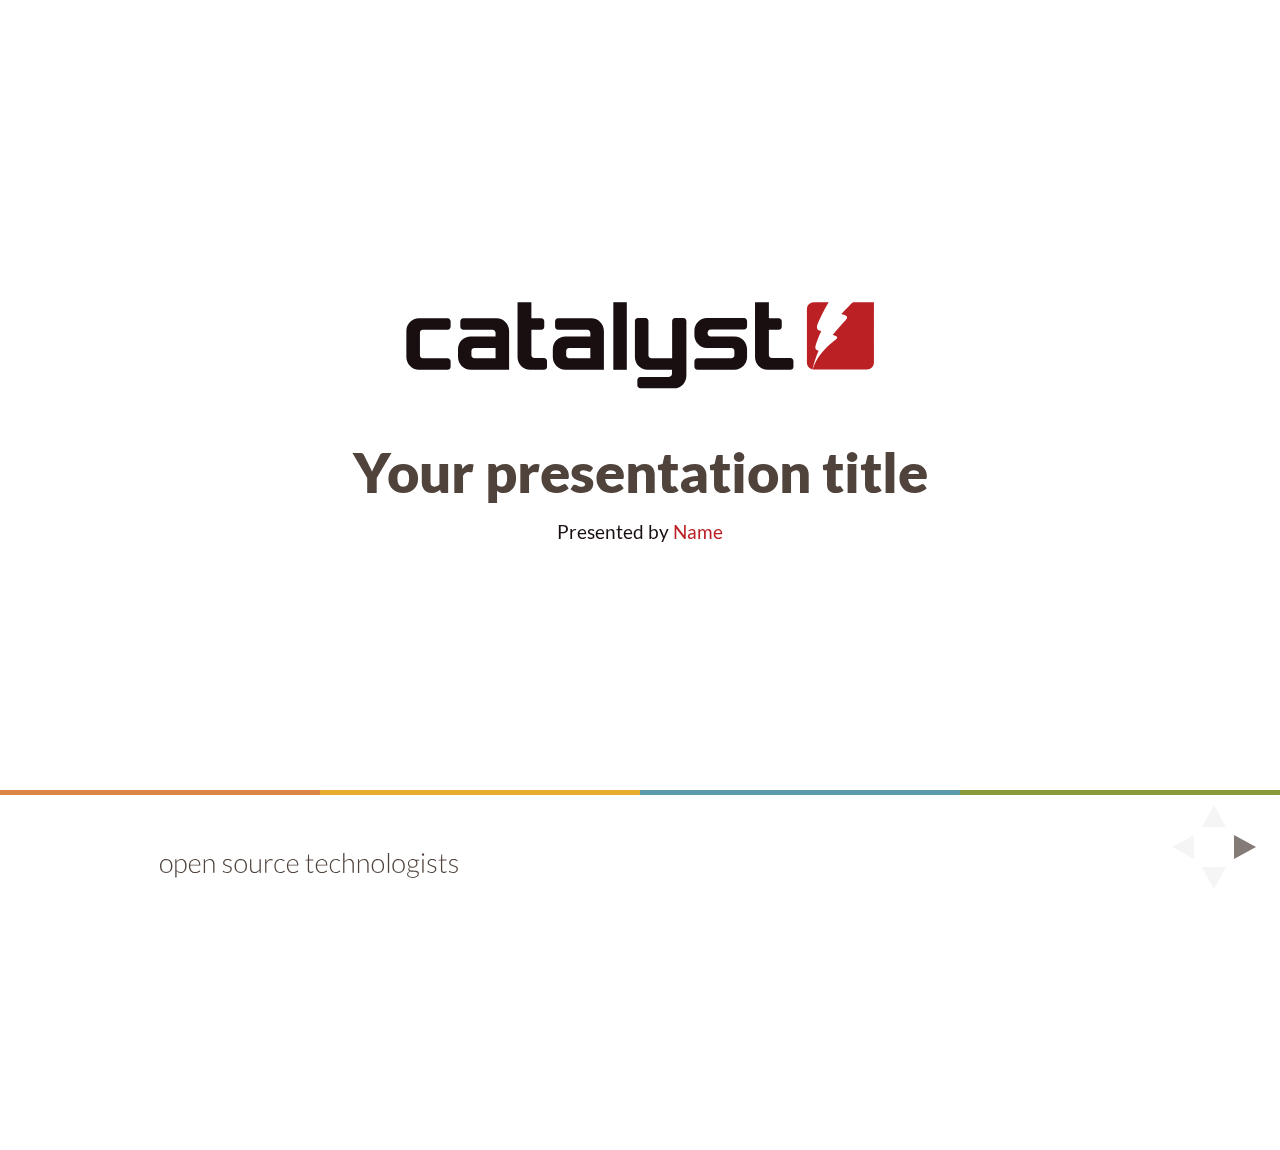
<file: example-external-markdown-index.html>
<!doctype html>
<html lang="en">

	<head>
		<meta charset="utf-8">

		<title>Reveal Presentation Template - Catalyst</title>

		<meta name="author" content="Catalyst">

		<meta name="apple-mobile-web-app-capable" content="yes" />
		<meta name="apple-mobile-web-app-status-bar-style" content="black-translucent" />

		<meta name="viewport" content="width=device-width, initial-scale=1.0, maximum-scale=1.0, user-scalable=no">

		<link rel="stylesheet" href="css/reveal.css">
		<link rel="stylesheet" href="css/theme/catalyst.css" id="theme">

		<!-- For syntax highlighting -->
		<!-- <link rel="stylesheet" href="lib/css/zenburn.css"> -->
		<link rel="stylesheet" href="lib/css/catalyst-syntax.css">

		<!-- If the query includes 'print-pdf', include the PDF print sheet -->
		<script>
			if( window.location.search.match( /print-pdf/gi ) ) {
				var link = document.createElement( 'link' );
				link.rel = 'stylesheet';
				link.type = 'text/css';
				link.href = 'css/print/pdf.css';
				document.getElementsByTagName( 'head' )[0].appendChild( link );
			}
		</script>

		<style>
			/* Add the ability to omit slides from the printed version (has to be after the print include)*/
			@media print {
				.reveal .slides section.no-print {
					display: none !important;
					visibility: hidden !important;
				}
			}
		</style>

		<!--[if lt IE 9]>
		<script src="lib/js/html5shiv.js"></script>
		<![endif]-->

		<!-- Please put any custom styles here -->
		<style>

		</style>
	</head>

	<body>

		<div class="reveal">

			<!-- Any section element inside of this container is displayed as a slide -->
			<div class="slides">
				<!-- All of the content is in a separate file called content.md -->
				<section data-markdown="content.md" data-separator="^\n\n\n" data-vertical="^\n\n" data-notes="^Note:">
				</section>
			</div>

			<div class="footer">
				<div class="scarf">
					<div class="scarf-orange"></div>
					<div class="scarf-yellow"></div>
					<div class="scarf-blue"></div>
					<div class="scarf-green"></div>
				</div>
				<div class="footer-inner">
					<div>
						<!-- NOTE: use only one of these. open-source-technologists is the standard -->
						<p class="open-source-technologists">open source technologists</p>
						<!-- <p class="freedom-to-innovate">freedom to innovate</p> -->
					</div>
				</div>
			</div>
		</div>


		<script src="lib/js/head.min.js"></script>
		<script src="js/reveal.js"></script>

		<script>

			// Full list of configuration options available here:
			// https://github.com/hakimel/reveal.js#configuration
			Reveal.initialize({
				controls: true,
				progress: true,
				history: true,
				center: true,

				theme: Reveal.getQueryHash().theme, // available themes are in /css/theme
				transition: Reveal.getQueryHash().transition || 'none', // default/cube/page/concave/zoom/linear/fade/none

				// Parallax scrolling
				// parallaxBackgroundImage: 'https://s3.amazonaws.com/hakim-static/reveal-js/reveal-parallax-1.jpg',
				// parallaxBackgroundSize: '2100px 900px',

				// Optional libraries used to extend on reveal.js
				dependencies: [
					{ src: 'lib/js/classList.js', condition: function() { return !document.body.classList; } },
					{ src: 'plugin/markdown/marked.js', condition: function() { return !!document.querySelector( '[data-markdown]' ); } },
					{ src: 'plugin/markdown/markdown.js', condition: function() { return !!document.querySelector( '[data-markdown]' ); } },
					{ src: 'plugin/highlight/highlight.js', async: true, callback: function() { hljs.initHighlightingOnLoad(); } },
					{ src: 'plugin/zoom-js/zoom.js', async: true, condition: function() { return !!document.body.classList; } },
					{ src: 'plugin/notes/notes.js', async: true, condition: function() { return !!document.body.classList; } }
				]
			});

		</script>

	</body>
</html>
</file>
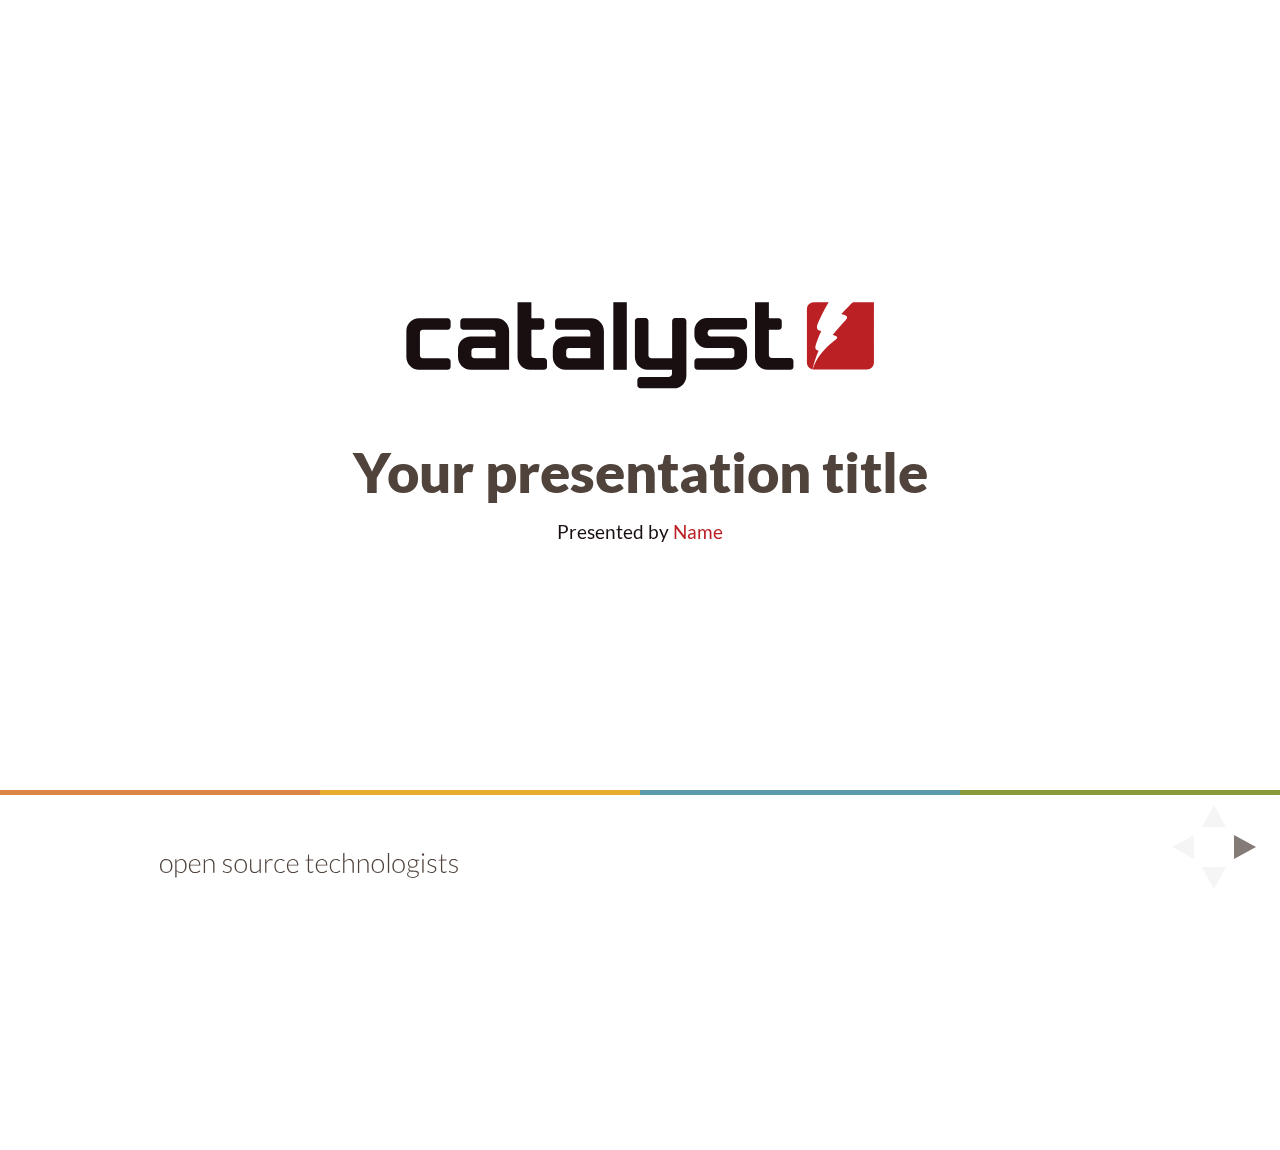
<file: example-index.html>
<!doctype html>
<html lang="en">

    <head>
        <meta charset="utf-8">

        <title>Reveal Presentation Template - Catalyst</title>

        <meta name="author" content="Catalyst">

        <meta name="apple-mobile-web-app-capable" content="yes" />
        <meta name="apple-mobile-web-app-status-bar-style" content="black-translucent" />

        <meta name="viewport" content="width=device-width, initial-scale=1.0, maximum-scale=1.0, user-scalable=no">

        <link rel="stylesheet" href="css/reveal.css">
        <link rel="stylesheet" href="css/theme/catalyst.css" id="theme">

        <!-- For syntax highlighting -->
        <!-- <link rel="stylesheet" href="lib/css/zenburn.css"> -->
        <link rel="stylesheet" href="lib/css/catalyst-syntax.css">

        <!-- If the query includes 'print-pdf', include the PDF print sheet -->
        <script>
            if( window.location.search.match( /print-pdf/gi ) ) {
                var link = document.createElement( 'link' );
                link.rel = 'stylesheet';
                link.type = 'text/css';
                link.href = window.location.search.match( /print-pdf/gi ) ? 'css/print/pdf.css' : 'css/print/paper.css';
                document.getElementsByTagName( 'head' )[0].appendChild( link );
            }
        </script>

        <style>
            /* Add the ability to omit slides from the printed version (has to be after the print include)*/
            @media print {
                .reveal .slides section.no-print {
                    display: none !important;
                    visibility: hidden !important;
                }
            }
        </style>

        <!--[if lt IE 9]>
        <script src="lib/js/html5shiv.js"></script>
        <![endif]-->

        <!-- Please put any custom styles here -->
        <style>

        </style>
    </head>

    <body>

        <div class="reveal">

            <!-- Any section element inside of this container is displayed as a slide -->
            <div class="slides">
                <!-- Cover slide -->
                <section>
                    <h1 class="catalyst-logo">Catalyst</h1>
                    <h3>Your presentation title</h3>
                    <p class="small-text">
                        Presented by <a href="#">Name</a>
                    </p>
                </section>

                <!-- Section title slide with big colour dot -->
                <section class="title-slide">
                    <h2 class="orange">Title goes here</h2>
                </section>

				<!-- Slide with a large title -->
				<section>
					<h2>Large title</h2>
                    <aside class="notes">
                        This will only display in the notes window.
                    </aside>
				</section>

				<!-- Large image slide -->
				<section class="image-slide">
					<h2>Title</h2>
					<img src="img/800x400.gif" alt="">
				</section>

				<!-- Slide with list items (list items are displayed at once) -->
				<section>
					<h3>List title</h3>
					<ul>
						<li>List item <img class="img-right" src="img/300x400.gif" alt="Placeholder image"></li>
						<li>List item</li>
						<li>List item</li>
					</ul>
				</section>

				<!-- Slide with list items (fragmented list items) -->
				<section>
					<h3>Fragmented list</h3>
					<ul>
						<li class="fragment">List item</li>
						<li class="fragment">List item</li>
						<li class="fragment">List item <img class="img-centered" src="img/500x200.gif" alt="Placeholder image"></li>
					</ul>
				</section>

                <!-- Slide with vertical slides underneath  -->
                <section>
                    <!-- Horizontal slide (This is one the same level as slide above) -->
                    <section class="title-slide banner-3">
                        <h2 class="yellow">Title (press down to see vertical slides)</h2>
                    </section>

                    <!-- The following slides are vertical, use down arrow key to navigate -->
					<!-- Centered paragraph  -->
					<section>
						<h3>Paragraph</h3>
						<p>Lorem ipsum dolor sit amet, consectetur adipiscing elit. Mauris at scelerisque eros. Pellentesque habitant morbi tristique senectus et netus et malesuada fames ac turpis egestas. Aliquam placerat posuere nibh vel dapibus.</p>
					</section>

					<!-- Blockquote  -->
					<section>
						<h3>Blockquote</h3>
						<blockquote class="quotation-marks">
                        Lorem ipsum dolor sit amet, consectetur adipiscing elit. Mauris at scelerisque eros. Pellentesque habitant morbi tristique senectus et netus et malesuada fames ac turpis egestas. Aliquam placerat posuere nibh vel dapibus.
						</blockquote>
					</section>

					<!-- Nested lists-->
					<section>
						<h3>Nested lists</h3>
							<ul>
								<li>One</li>
								<li>Two</li>
								<li>Three</li>
									<ul>
										<li>Nested One</li>
										<li>Nested Two</li>
									</ul>
							</ul>
					</section>
				</section>

				<!-- Slide with code block -->
				<section>
					<h3>Title</h3>
					<p>Some text</p>
                    <pre><code data-trim contenteditable>
function linkify( selector ) {
    if( supports3DTransforms ) {

        var nodes = document.querySelectorAll( selector );

        for( var i = 0, len = nodes.length; i < len; i++ ) {
            var node = nodes[i];

            if( !node.className ) {
                node.className += ' roll';
            }
        }
    }
}
                    </code></pre>
				</section>

                <!-- Slide with full background image -->
                <section data-background="img/800x600.gif">
                    <h3>Image backgrounds</h3>
                </section>

				<!-- Slide with Catalyst slogan -->
				<section class="image-slide">
					<img class="cat-slogan-image" src="css/theme/images/freedom-to-innovate.svg" alt="freedom to innovate">
				</section>
            </div>

            <div class="footer">
                <div class="scarf">
                    <div class="scarf-orange"></div>
                    <div class="scarf-yellow"></div>
                    <div class="scarf-blue"></div>
                    <div class="scarf-green"></div>
                </div>
                <div class="footer-inner">
                    <div>
                        <!-- NOTE: use only one of these. open-source-technologists is the standard -->
                        <p class="open-source-technologists">open source technologists</p>
                        <!-- <p class="freedom-to-innovate">freedom to innovate</p> -->
                    </div>
                </div>
            </div>
        </div>


        <script src="lib/js/head.min.js"></script>
        <script src="js/reveal.js"></script>

        <script>

            // Full list of configuration options available here:
            // https://github.com/hakimel/reveal.js#configuration
            Reveal.initialize({
                controls: true,
                progress: true,
                history: true,
                center: true,

                theme: Reveal.getQueryHash().theme, // available themes are in /css/theme
                transition: Reveal.getQueryHash().transition || 'none', // default/cube/page/concave/zoom/linear/fade/none

                // Parallax scrolling
                // parallaxBackgroundImage: 'https://s3.amazonaws.com/hakim-static/reveal-js/reveal-parallax-1.jpg',
                // parallaxBackgroundSize: '2100px 900px',

                // Optional libraries used to extend on reveal.js
                dependencies: [
                    { src: 'lib/js/classList.js', condition: function() { return !document.body.classList; } },
                    { src: 'plugin/markdown/marked.js', condition: function() { return !!document.querySelector( '[data-markdown]' ); } },
                    { src: 'plugin/markdown/markdown.js', condition: function() { return !!document.querySelector( '[data-markdown]' ); } },
                    { src: 'plugin/highlight/highlight.js', async: true, callback: function() { hljs.initHighlightingOnLoad(); } },
                    { src: 'plugin/zoom-js/zoom.js', async: true, condition: function() { return !!document.body.classList; } },
                    { src: 'plugin/notes/notes.js', async: true, condition: function() { return !!document.body.classList; } }
                ]
            });

        </script>

    </body>
</html>
</file>
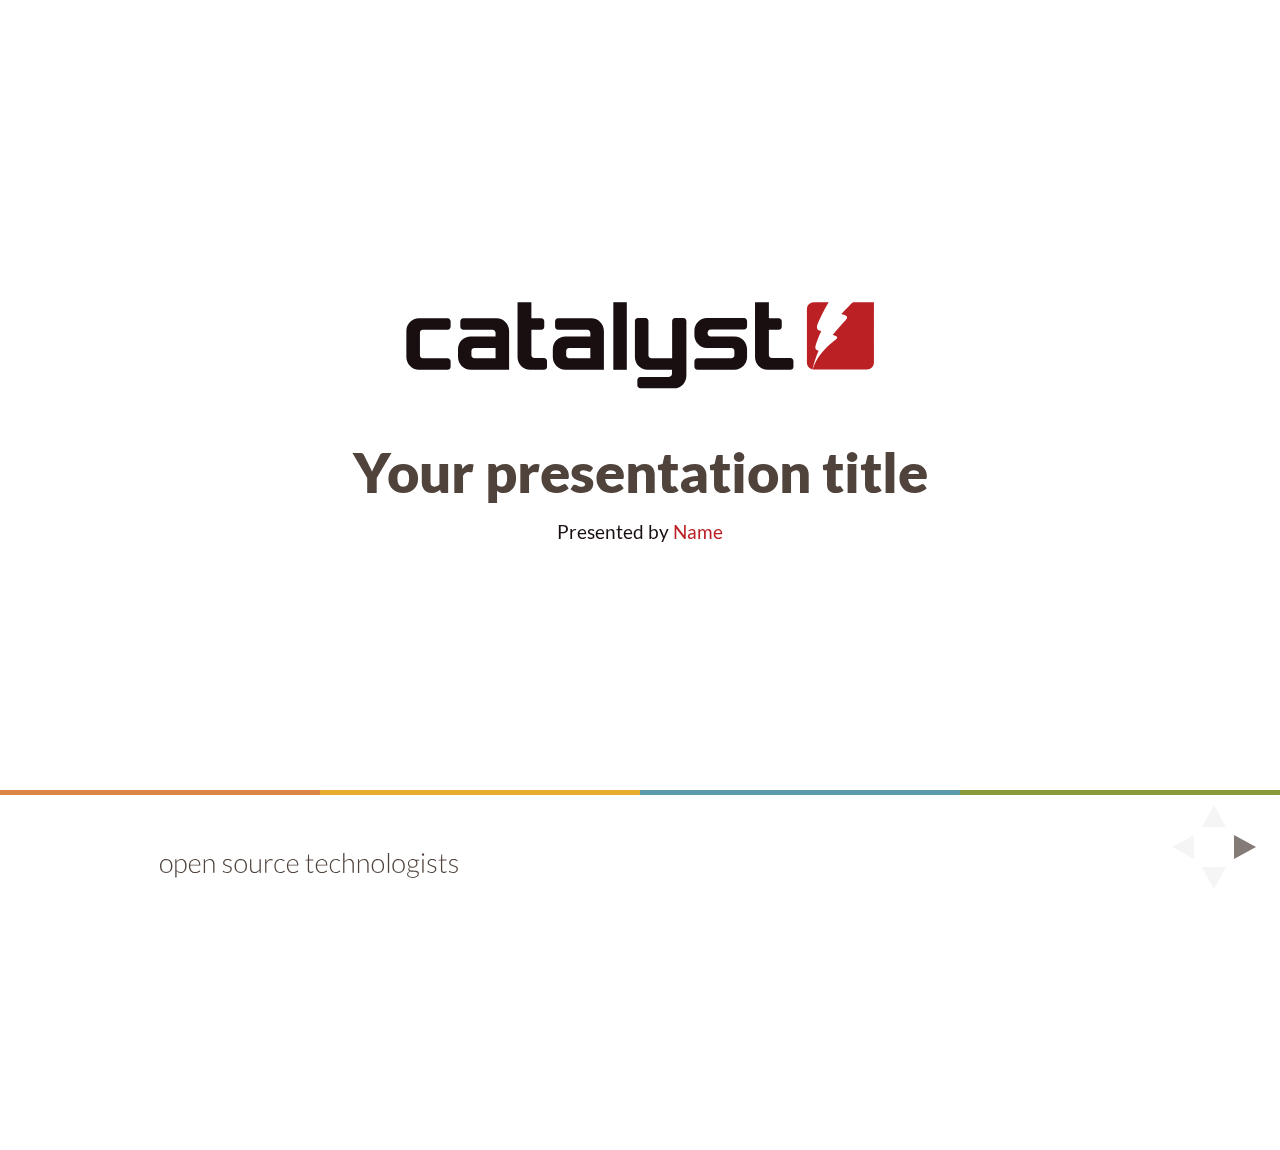
<file: example-markdown-index.html>
<!doctype html>
<html lang="en">

	<head>
		<meta charset="utf-8">

		<title>Reveal Presentation Template - Catalyst</title>

		<meta name="author" content="Catalyst">

		<meta name="apple-mobile-web-app-capable" content="yes" />
		<meta name="apple-mobile-web-app-status-bar-style" content="black-translucent" />

		<meta name="viewport" content="width=device-width, initial-scale=1.0, maximum-scale=1.0, user-scalable=no">

		<link rel="stylesheet" href="css/reveal.css">
		<link rel="stylesheet" href="css/theme/catalyst.css" id="theme">

		<!-- For syntax highlighting -->
		<!-- <link rel="stylesheet" href="lib/css/zenburn.css"> -->
		<link rel="stylesheet" href="lib/css/catalyst-syntax.css">

		<!-- If the query includes 'print-pdf', include the PDF print sheet -->
		<script>
			if( window.location.search.match( /print-pdf/gi ) ) {
				var link = document.createElement( 'link' );
				link.rel = 'stylesheet';
				link.type = 'text/css';
				link.href = 'css/print/pdf.css';
				document.getElementsByTagName( 'head' )[0].appendChild( link );
			}
		</script>

		<style>
			/* Add the ability to omit slides from the printed version (has to be after the print include)*/
			@media print {
				.reveal .slides section.no-print {
					display: none !important;
					visibility: hidden !important;
				}
			}
		</style>

		<!--[if lt IE 9]>
		<script src="lib/js/html5shiv.js"></script>
		<![endif]-->

		<!-- Please put any custom styles here -->
		<style>

		</style>
	</head>

	<body>

		<div class="reveal">

			<!-- Any section element inside of this container is displayed as a slide -->
			<div class="slides">
				<!-- Cover slide -->
				<section data-markdown>
					<script type="text/template">
					# Catalyst <!-- .element: class="catalyst-logo" -->
					### Your presentation title
					Presented by <!-- .element: class="small-text" --> [Name](Link) <!-- .element: class="small-text" -->
					</script>
				</section>

				<!-- Section title slide with big colour dot -->
				<section data-markdown class="title-slide">
					<script type="text/template">
						## Title goes here <!-- .element: class="orange" -->
					</script>
				</section>

				<!-- Slide with a large title-->
				<section data-markdown>
					<script type="text/template">
					## Large title

					Note:
					This will only display in the notes window.
					</script>
				</section>

				<!-- Large image slide -->
				<section data-markdown class="image-slide">
					<script type="text/template">
						## Title
						![placeholder image](img/800x400.gif "Placeholder image")
					</script>
				</section>

				<!-- Slide with list items (list items are displayed at once) -->
				<section data-markdown>
					<script type="text/template">
					### List title
					* List item ![placeholder image](img/300x400.gif "Placeholder image") <!-- .element: class="img-right" -->
					* List item
					* List item
					</script>
				</section>

				<!-- Slide with list items (fragmented list items) -->
				<section data-markdown>
					<script type="text/template">
					### Fragmented list
					* List item <!-- .element: class="fragment" -->
					* List item <!-- .element: class="fragment" -->
					* List item <!-- .element: class="fragment" -->
					![placeholder image](img/500x200.gif "Placeholder image") <!-- .element: class="img-centered" -->
					</script>
				</section>

				<!-- Slide with vertical slides underneath  -->
				<section>

					<!-- Horizontal slide (This is one the same level as slide above) -->
					<section data-markdown class="title-slide banner-3">
						<script type="text/template">
						## Title (press down to see vertical slides) <!-- .element: class="yellow" -->
						</script>
					</section>

					<!-- The following slides are vertical, use down arrow key to navigate -->
					<!-- Centered paragraph  -->
					<section data-markdown>
						<script type="text/template">
						### Paragraph
						Lorem ipsum dolor sit amet, consectetur adipiscing elit. Mauris at scelerisque eros. Pellentesque habitant morbi tristique senectus et netus et malesuada fames ac turpis egestas. Aliquam placerat posuere nibh vel dapibus.
						</script>
					</section>

					<!-- Blockquote  -->
					<section data-markdown>
						<script type="text/template">
						### Blockquote
						> Lorem ipsum dolor sit amet, consectetur adipiscing elit. Mauris at scelerisque eros. Pellentesque habitant morbi tristique senectus et netus et malesuada fames ac turpis egestas. Aliquam placerat posuere nibh vel dapibus.
						</script>
					</section>

					<!-- Nested lists-->
					<section data-markdown>
						<script type="text/template">
							### Nested lists
							+ One
							+ Two
							+ Three
								- Nested One
								- Nested Two
						</script>
					</section>
				</section>

				<!-- Slide with code block -->
				<section data-markdown>
					<script type="text/template">
						### Title
						Some text

							function linkify( selector ) {
								if( supports3DTransforms ) {

									var nodes = document.querySelectorAll( selector );

									for( var i = 0, len = nodes.length; i < len; i++ ) {
										var node = nodes[i];

										if( !node.className ) {
											node.className += ' roll';
										}
									}
								}
							}
					</script>
				</section>

				<!-- Slide with full background image -->
				<section data-markdown data-background="img/800x600.gif">
					<script type="text/template">
					### Image backgrounds
					</script>
				</section>

				<!-- Slide with Catalyst slogan -->
				<section data-markdown class="image-slide">
					<script type="text/template">
					![freedom to innovate](css/theme/images/freedom-to-innovate.svg "freedom to innovate") <!-- .element: class="cat-slogan-image" -->
					</script>
				</section>
			</div>

			<div class="footer">
				<div class="scarf">
					<div class="scarf-orange"></div>
					<div class="scarf-yellow"></div>
					<div class="scarf-blue"></div>
					<div class="scarf-green"></div>
				</div>
				<div class="footer-inner">
					<div>
						<!-- NOTE: use only one of these. open-source-technologists is the standard -->
						<p class="open-source-technologists">open source technologists</p>
						<!-- <p class="freedom-to-innovate">freedom to innovate</p> -->
					</div>
				</div>
			</div>
		</div>


		<script src="lib/js/head.min.js"></script>
		<script src="js/reveal.js"></script>

		<script>

			// Full list of configuration options available here:
			// https://github.com/hakimel/reveal.js#configuration
			Reveal.initialize({
				controls: true,
				progress: true,
				history: true,
				center: true,

				theme: Reveal.getQueryHash().theme, // available themes are in /css/theme
				transition: Reveal.getQueryHash().transition || 'none', // default/cube/page/concave/zoom/linear/fade/none

				// Parallax scrolling
				// parallaxBackgroundImage: 'https://s3.amazonaws.com/hakim-static/reveal-js/reveal-parallax-1.jpg',
				// parallaxBackgroundSize: '2100px 900px',

				// Optional libraries used to extend on reveal.js
				dependencies: [
					{ src: 'lib/js/classList.js', condition: function() { return !document.body.classList; } },
					{ src: 'plugin/markdown/marked.js', condition: function() { return !!document.querySelector( '[data-markdown]' ); } },
					{ src: 'plugin/markdown/markdown.js', condition: function() { return !!document.querySelector( '[data-markdown]' ); } },
					{ src: 'plugin/highlight/highlight.js', async: true, callback: function() { hljs.initHighlightingOnLoad(); } },
					{ src: 'plugin/zoom-js/zoom.js', async: true, condition: function() { return !!document.body.classList; } },
					{ src: 'plugin/notes/notes.js', async: true, condition: function() { return !!document.body.classList; } }
				]
			});

		</script>

	</body>
</html>
</file>
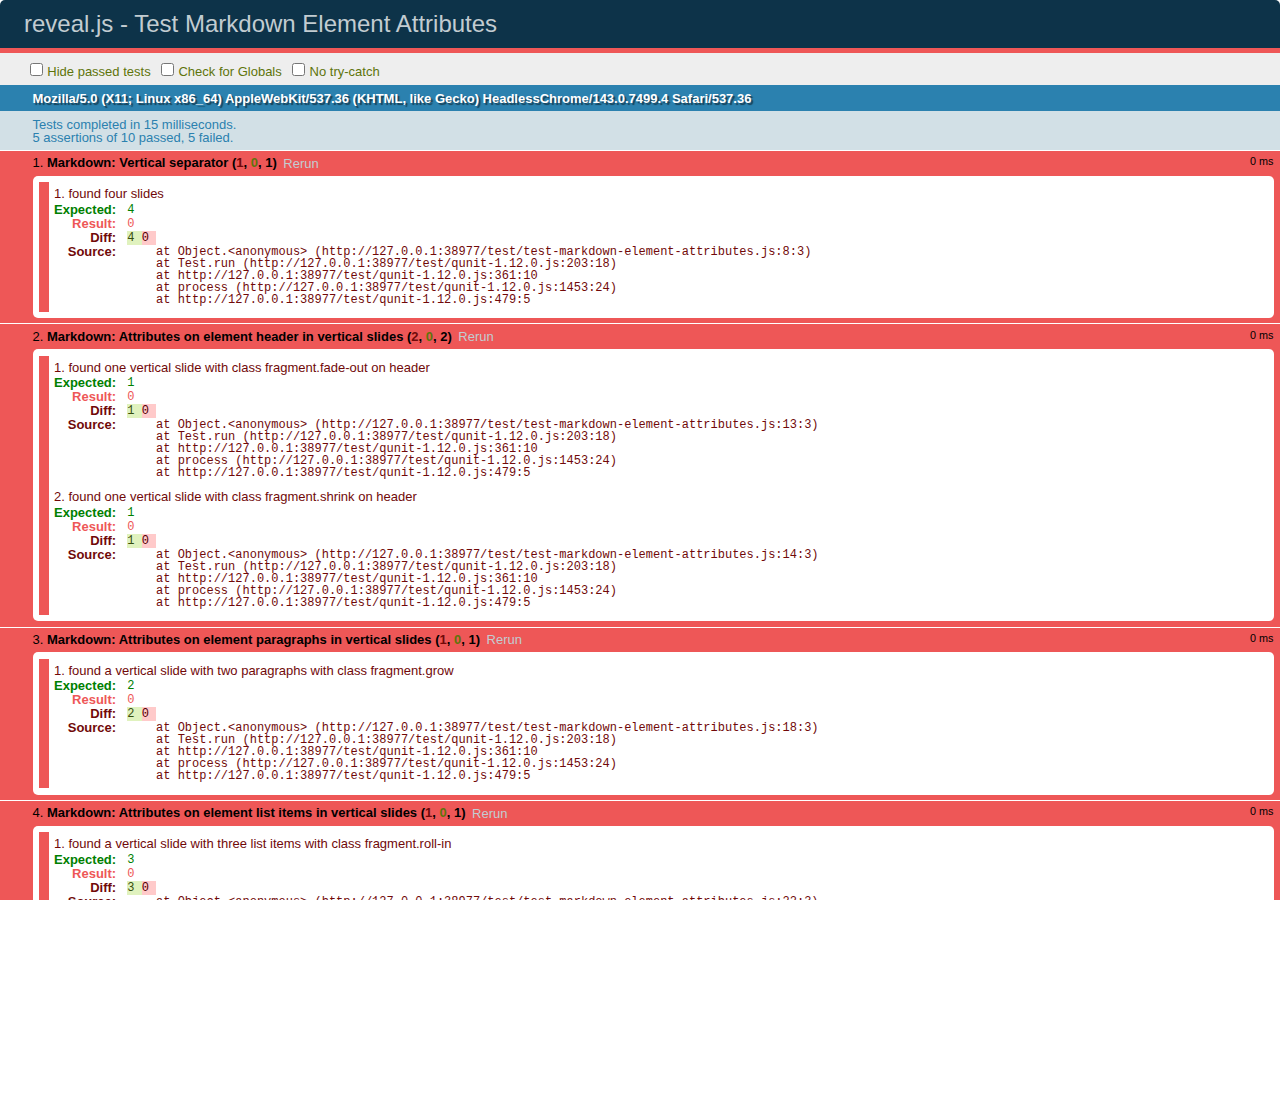
<file: test/test-markdown-element-attributes.html>
<!doctype html>
<html lang="en">

	<head>
		<meta charset="utf-8">

		<title>reveal.js - Test Markdown Element Attributes</title>

		<link rel="stylesheet" href="../css/reveal.min.css">
		<link rel="stylesheet" href="qunit-1.12.0.css">
	</head>

	<body style="overflow: auto;">

		<div id="qunit"></div>
		<div id="qunit-fixture"></div>

		<div class="reveal" style="display: none;">

			<div class="slides">

				<!-- <section data-markdown="example.md" data-separator="^\n\n\n" data-vertical="^\n\n"></section> -->

				<!-- Slides are separated by newline + three dashes + newline, vertical slides identical but two dashes -->
				<section data-markdown data-separator="^\n---\n$" data-vertical="^\n--\n$" data-element-attributes="{_\s*?([^}]+?)}">>
					<script type="text/template">
						## Slide 1.1
						<!-- {_class="fragment fade-out" data-fragment-index="1"} -->

						--

						## Slide 1.2
						<!-- {_class="fragment shrink"} -->

						Paragraph 1
						<!-- {_class="fragment grow"} -->

						Paragraph 2
						<!-- {_class="fragment grow"} -->

						- list item 1 <!-- {_class="fragment roll-in"} -->
						- list item 2 <!-- {_class="fragment roll-in"} -->
						- list item 3 <!-- {_class="fragment roll-in"} -->


						---

						## Slide 2


						Paragraph 1.2  
						multi-line <!-- {_class="fragment highlight-red"} -->

						Paragraph 2.2 <!-- {_class="fragment highlight-red"} -->

						Paragraph 2.3 <!-- {_class="fragment highlight-red"} -->

						Paragraph 2.4 <!-- {_class="fragment highlight-red"} -->

						- list item 1 <!-- {_class="fragment highlight-green"} -->
						- list item 2<!-- {_class="fragment highlight-green"} -->
						- list item 3<!-- {_class="fragment highlight-green"} -->
						- list item 4
						<!-- {_class="fragment highlight-green"} -->
						- list item 5<!-- {_class="fragment highlight-green"} -->

						Test

						![Example Picture](examples/assets/image2.png)
						<!-- {_class="reveal stretch"} -->

					</script>
				</section>



				<section 	data-markdown data-separator="^\n\n\n"
									data-vertical="^\n\n"
									data-notes="^Note:"
									data-charset="utf-8">
					<script type="text/template">
						# Test attributes in Markdown with default separator
						## Slide 1 Def <!-- .element: class="fragment highlight-red" data-fragment-index="1" -->


						## Slide 2 Def
						<!-- .element: class="fragment highlight-red" -->

					</script>
				</section>

				<section data-markdown>
				  <script type="text/template">
					## Hello world
					A paragraph
					<!-- .element: class="fragment highlight-blue" -->
				  </script>
				</section>

				<section data-markdown>
				  <script type="text/template">
					## Hello world

					Multiple  
					Line
					<!-- .element: class="fragment highlight-blue" -->
				  </script>
				</section>

				<section data-markdown>
				  <script type="text/template">
					## Hello world

					Test<!-- .element: class="fragment highlight-blue" -->

					More Test
				  </script>
				</section>


			</div>

		</div>

		<script src="../lib/js/head.min.js"></script>
		<script src="../js/reveal.min.js"></script>
		<script src="../plugin/markdown/marked.js"></script>
		<script src="../plugin/markdown/markdown.js"></script>
		<script src="qunit-1.12.0.js"></script>

		<script src="test-markdown-element-attributes.js"></script>

	</body>
</html>
</file>
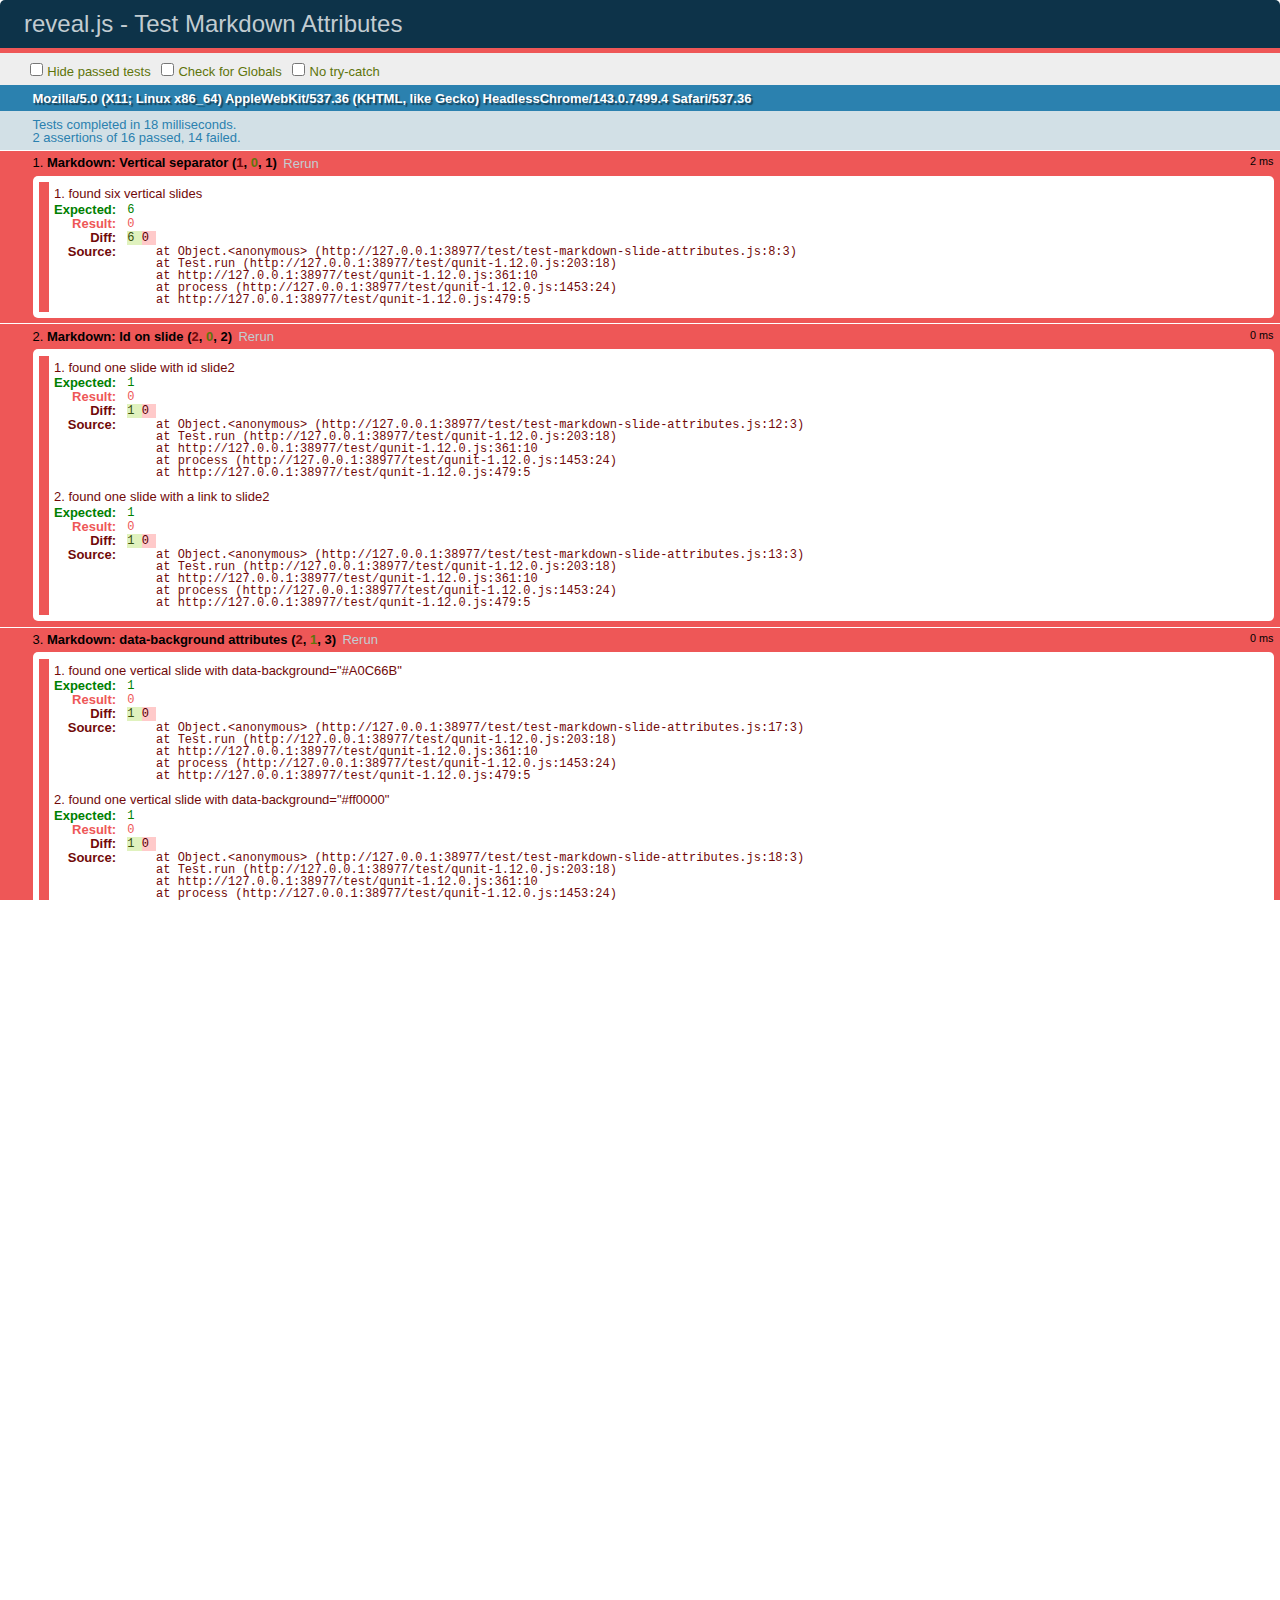
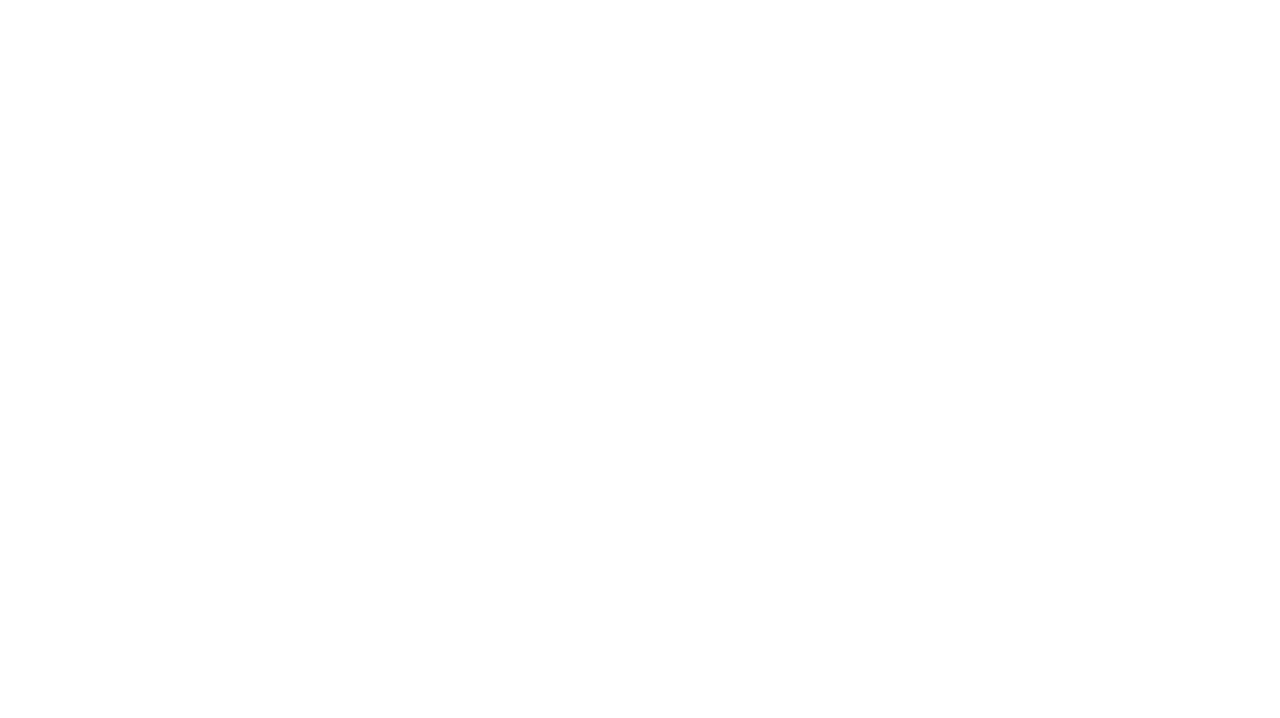
<file: test/test-markdown-slide-attributes.html>
<!doctype html>
<html lang="en">

	<head>
		<meta charset="utf-8">

		<title>reveal.js - Test Markdown Attributes</title>

		<link rel="stylesheet" href="../css/reveal.min.css">
		<link rel="stylesheet" href="qunit-1.12.0.css">
	</head>

	<body style="overflow: auto;">

		<div id="qunit"></div>
		<div id="qunit-fixture"></div>

		<div class="reveal" style="display: none;">

			<div class="slides">

				<!-- <section data-markdown="example.md" data-separator="^\n\n\n" data-vertical="^\n\n"></section> -->

				<!-- Slides are separated by three lines, vertical slides by two lines, attributes are one any line starting with (spaces and) two dashes -->
				<section 	data-markdown data-separator="^\n\n\n"
									data-vertical="^\n\n"
									data-notes="^Note:"
									data-attributes="--\s(.*?)$"
									data-charset="utf-8">
					<script type="text/template">
						# Test attributes in Markdown
						## Slide 1



						## Slide 2
						<!-- -- id="slide2" data-transition="zoom" data-background="#A0C66B" -->


						## Slide 2.1
						<!-- -- data-background="#ff0000" data-transition="fade" -->


						## Slide 2.2
						[Link to Slide2](#/slide2)



						## Slide 3
						<!-- -- data-transition="zoom" data-background="#C6916B" -->



						## Slide 4
					</script>
				</section>

				<section 	data-markdown data-separator="^\n\n\n"
									data-vertical="^\n\n"
									data-notes="^Note:"
									data-charset="utf-8">
					<script type="text/template">
						# Test attributes in Markdown with default separator
						## Slide 1 Def



						## Slide 2 Def
						<!-- .slide: id="slide2def" data-transition="concave" data-background="#A7C66B" -->


						## Slide 2.1 Def
						<!-- .slide: data-background="#f70000" data-transition="page" -->


						## Slide 2.2 Def
						[Link to Slide2](#/slide2def)



						## Slide 3 Def
						<!-- .slide: data-transition="concave" data-background="#C7916B" -->



						## Slide 4
					</script>
				</section>

				<section data-markdown>
					<script type="text/template">
						<!-- .slide: data-background="#ff0000" -->
						## Hello world
					</script>
				</section>

				<section data-markdown>
					<script type="text/template">
						## Hello world
						<!-- .slide: data-background="#ff0000" -->
					</script>
				</section>

				<section data-markdown>
					<script type="text/template">
						## Hello world

						Test
						<!-- .slide: data-background="#ff0000" -->

						More Test
					</script>
				</section>

			</div>

		</div>

		<script src="../lib/js/head.min.js"></script>
		<script src="../js/reveal.min.js"></script>
		<script src="../plugin/markdown/marked.js"></script>
		<script src="../plugin/markdown/markdown.js"></script>
		<script src="qunit-1.12.0.js"></script>

		<script src="test-markdown-slide-attributes.js"></script>

	</body>
</html>
</file>
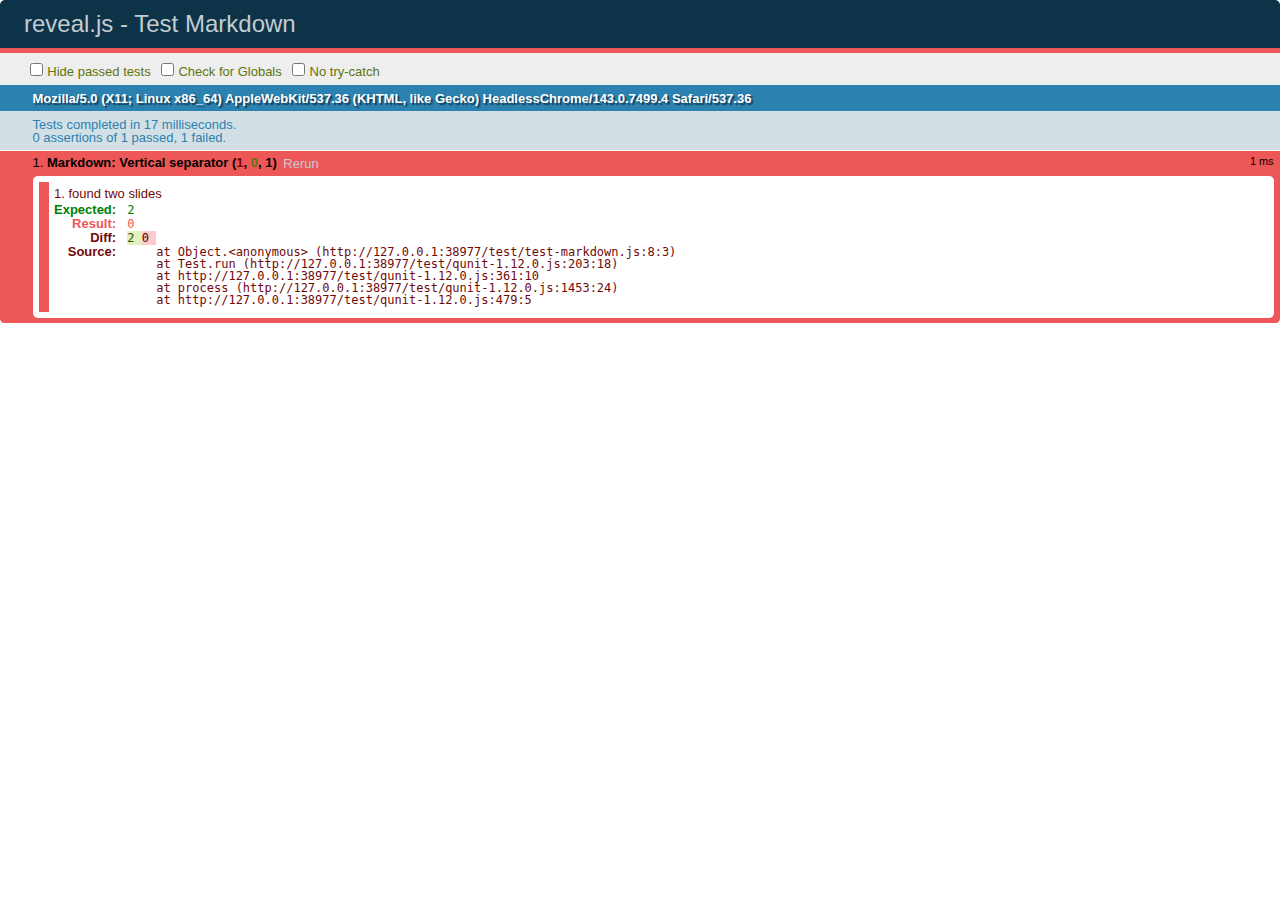
<file: test/test-markdown.html>
<!doctype html>
<html lang="en">

	<head>
		<meta charset="utf-8">

		<title>reveal.js - Test Markdown</title>

		<link rel="stylesheet" href="../css/reveal.min.css">
		<link rel="stylesheet" href="qunit-1.12.0.css">
	</head>

	<body style="overflow: auto;">

		<div id="qunit"></div>
  		<div id="qunit-fixture"></div>

		<div class="reveal" style="display: none;">

			<div class="slides">

				<!-- <section data-markdown="example.md" data-separator="^\n\n\n" data-vertical="^\n\n"></section> -->

				<!-- Slides are separated by newline + three dashes + newline, vertical slides identical but two dashes -->
				<section data-markdown data-separator="^\n---\n$" data-vertical="^\n--\n$">
					<script type="text/template">
						## Slide 1.1

						--

						## Slide 1.2

						---

						## Slide 2
					</script>
				</section>

			</div>

		</div>

		<script src="../lib/js/head.min.js"></script>
		<script src="../js/reveal.min.js"></script>
		<script src="../plugin/markdown/marked.js"></script>
		<script src="../plugin/markdown/markdown.js"></script>
		<script src="qunit-1.12.0.js"></script>

		<script src="test-markdown.js"></script>

	</body>
</html>
</file>
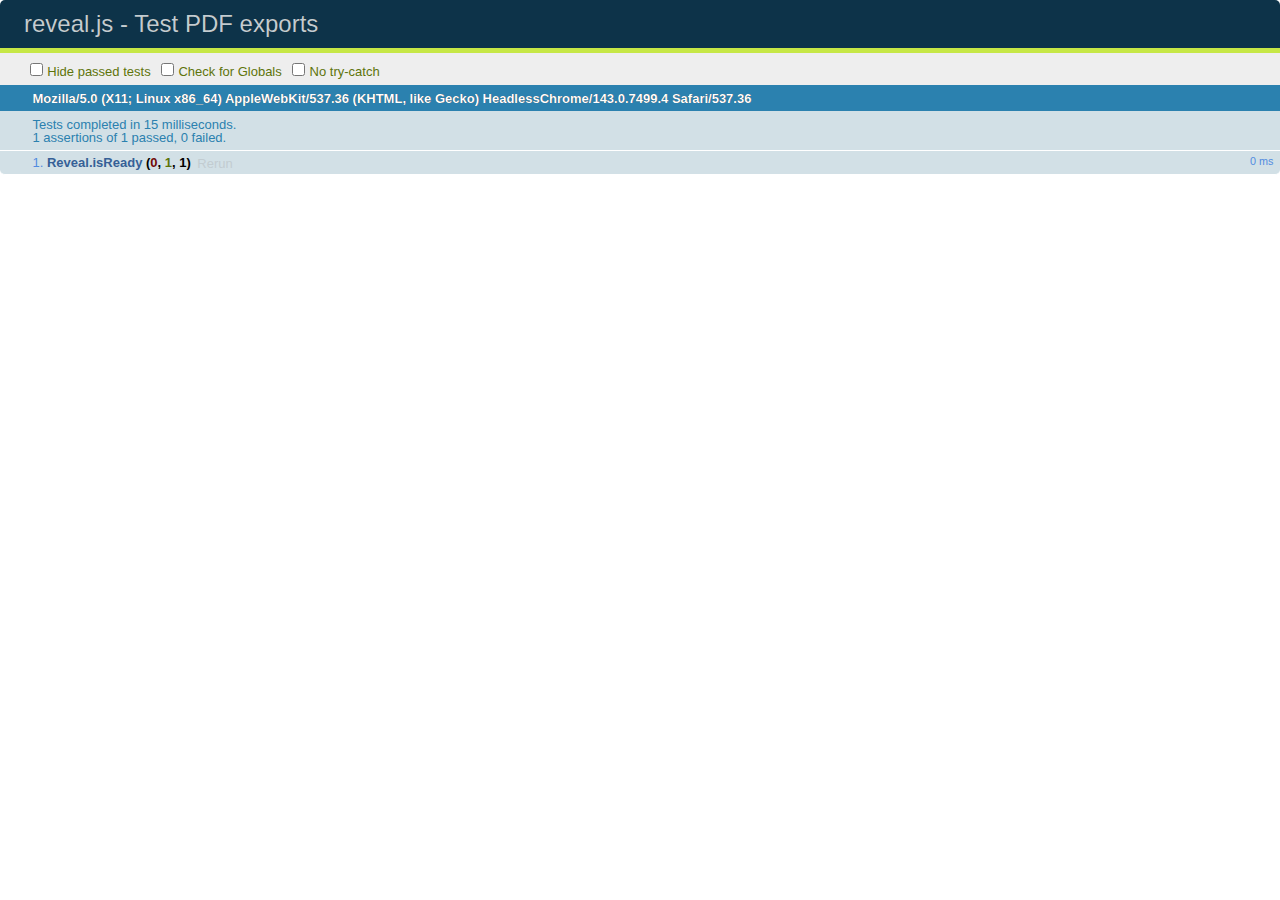
<file: test/test-pdf.html>
<!doctype html>
<html lang="en">

	<head>
		<meta charset="utf-8">

		<title>reveal.js - Test PDF exports</title>

		<link rel="stylesheet" href="../css/reveal.css">
		<link rel="stylesheet" href="../css/print/pdf.css">
		<link rel="stylesheet" href="qunit-1.12.0.css">
	</head>

	<body style="overflow: auto;">

		<div id="qunit"></div>
  		<div id="qunit-fixture"></div>

		<div class="reveal" style="display: none;">

			<div class="slides">

				<section>
					<h1>1</h1>
					<img data-src="fake-url.png">
				</section>

				<section>
					<section>
						<h1>2.1</h1>
					</section>
					<section>
						<h1>2.2</h1>
					</section>
					<section>
						<h1>2.3</h1>
					</section>
				</section>

				<section id="fragment-slides">
					<section>
						<h1>3.1</h1>
						<ul>
							<li class="fragment">4.1</li>
							<li class="fragment">4.2</li>
							<li class="fragment">4.3</li>
						</ul>
					</section>

					<section>
						<h1>3.2</h1>
						<ul>
							<li class="fragment" data-fragment-index="0">4.1</li>
							<li class="fragment" data-fragment-index="0">4.2</li>
						</ul>
					</section>

					<section>
						<h1>3.3</h1>
						<ul>
							<li class="fragment" data-fragment-index="1">3.3.1</li>
							<li class="fragment" data-fragment-index="4">3.3.2</li>
							<li class="fragment" data-fragment-index="4">3.3.3</li>
						</ul>
					</section>
				</section>

				<section>
					<h1>4</h1>
				</section>

			</div>

		</div>

		<script src="../lib/js/head.min.js"></script>
		<script src="../js/reveal.js"></script>
		<script src="qunit-1.12.0.js"></script>

		<script src="test-pdf.js"></script>

	</body>
</html>
</file>
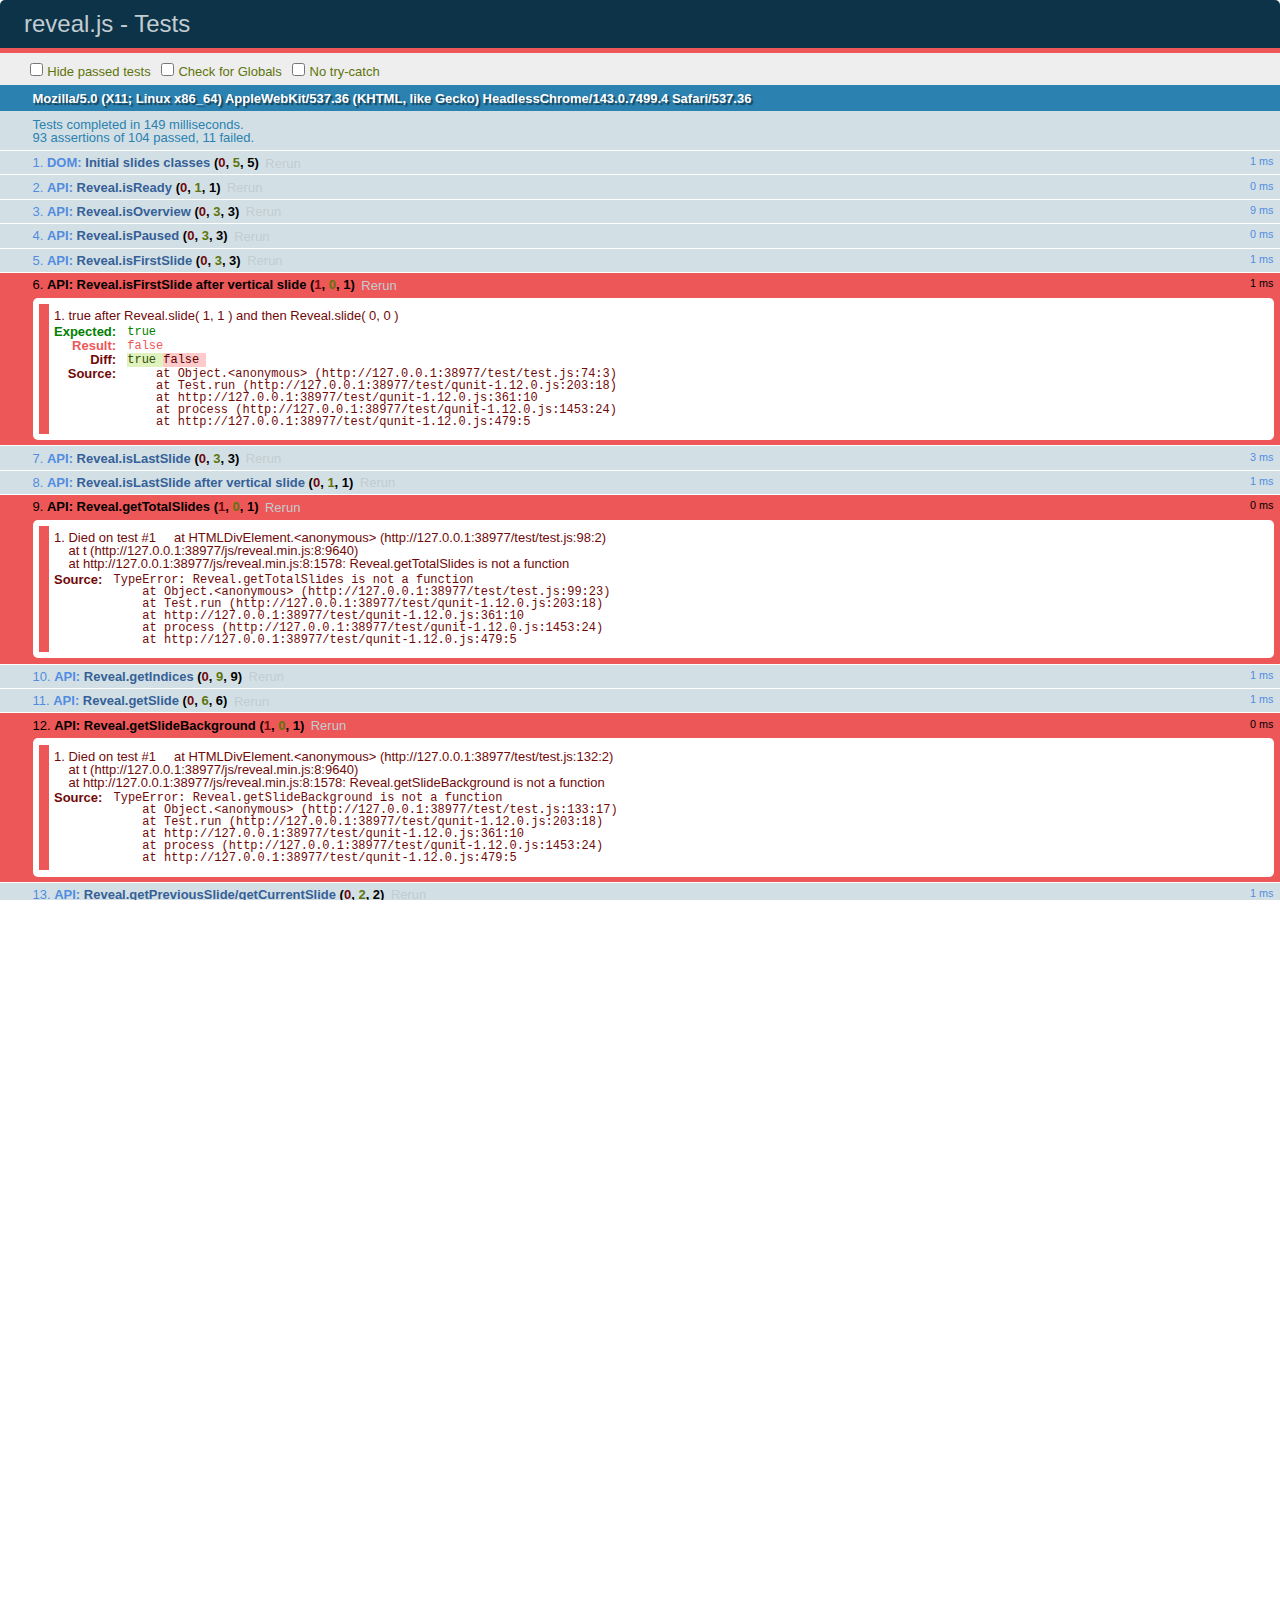
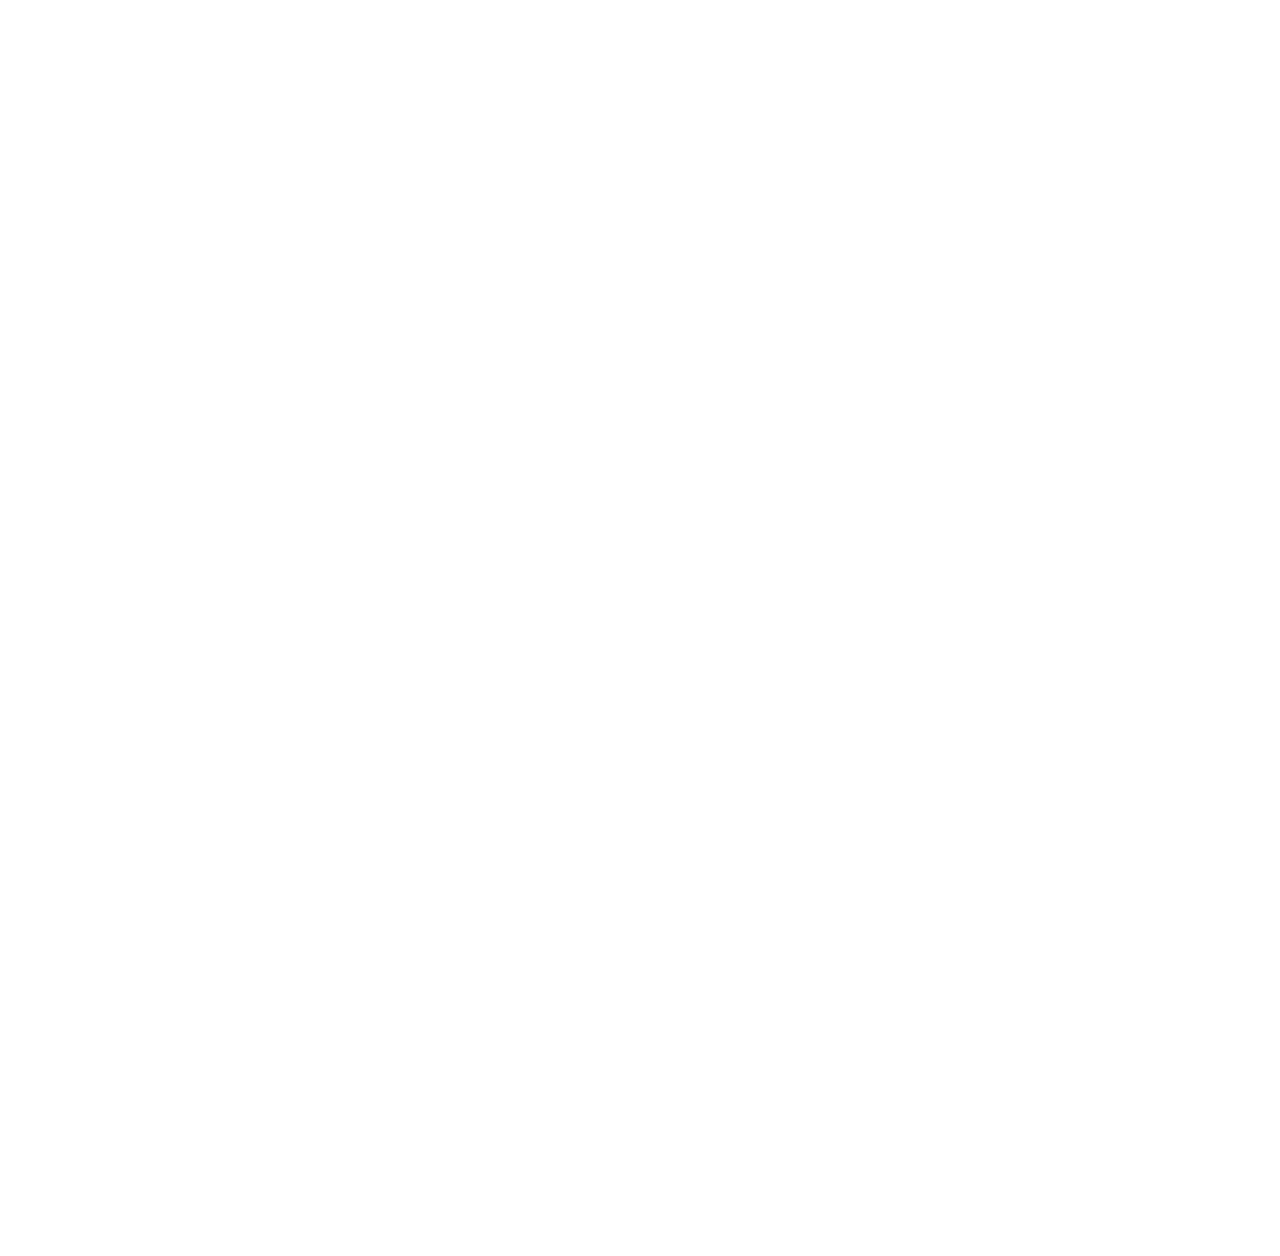
<file: test/test.html>
<!doctype html>
<html lang="en">

	<head>
		<meta charset="utf-8">

		<title>reveal.js - Tests</title>

		<link rel="stylesheet" href="../css/reveal.min.css">
		<link rel="stylesheet" href="qunit-1.12.0.css">
	</head>

	<body style="overflow: auto;">

		<div id="qunit"></div>
  		<div id="qunit-fixture"></div>

		<div class="reveal" style="display: none;">

			<div class="slides">

				<section>
					<h1>1</h1>
				</section>

				<section>
					<section>
						<h1>2.1</h1>
					</section>
					<section>
						<h1>2.2</h1>
					</section>
					<section>
						<h1>2.3</h1>
					</section>
				</section>

				<section id="fragment-slides">
					<section>
						<h1>3.1</h1>
						<ul>
							<li class="fragment">4.1</li>
							<li class="fragment">4.2</li>
							<li class="fragment">4.3</li>
						</ul>
					</section>

					<section>
						<h1>3.2</h1>
						<ul>
							<li class="fragment" data-fragment-index="0">4.1</li>
							<li class="fragment" data-fragment-index="0">4.2</li>
						</ul>
					</section>

					<section>
						<h1>3.3</h1>
						<ul>
							<li class="fragment" data-fragment-index="1">3.3.1</li>
							<li class="fragment" data-fragment-index="4">3.3.2</li>
							<li class="fragment" data-fragment-index="4">3.3.3</li>
						</ul>
					</section>
				</section>

				<section>
					<h1>4</h1>
				</section>

			</div>

		</div>

		<script src="../lib/js/head.min.js"></script>
		<script src="../js/reveal.min.js"></script>
		<script src="qunit-1.12.0.js"></script>

		<script src="test.js"></script>

	</body>
</html>
</file>
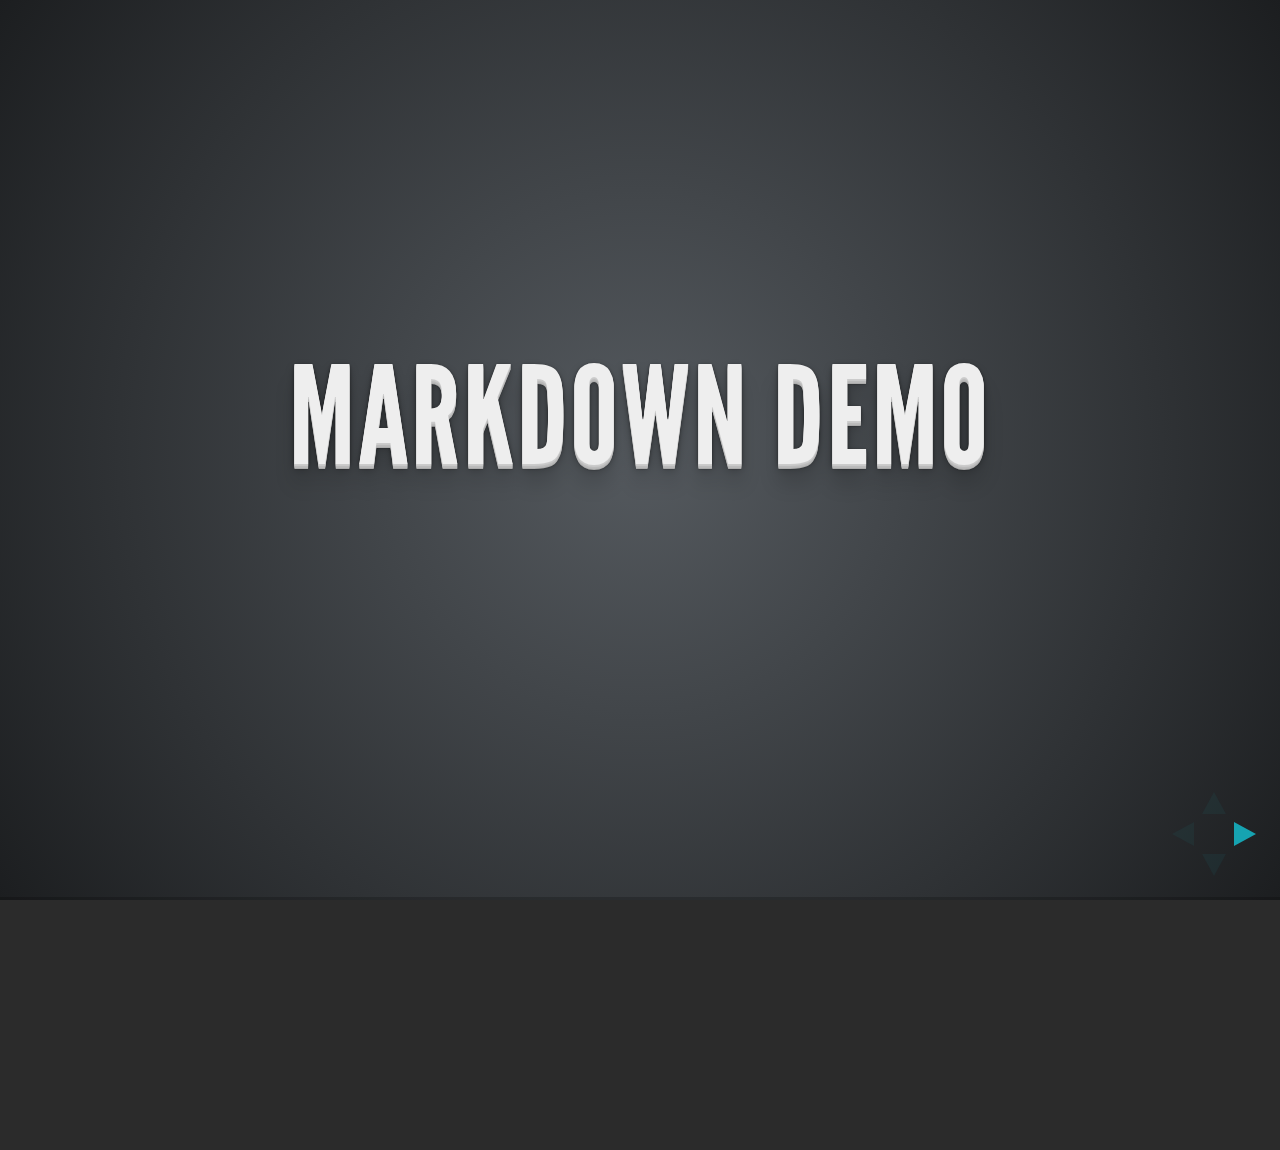
<file: plugin/markdown/example.html>
<!doctype html>
<html lang="en">

	<head>
		<meta charset="utf-8">

		<title>reveal.js - Markdown Demo</title>

		<link rel="stylesheet" href="../../css/reveal.css">
		<link rel="stylesheet" href="../../css/theme/default.css" id="theme">

        <link rel="stylesheet" href="../../lib/css/zenburn.css">
	</head>

	<body>

		<div class="reveal">

			<div class="slides">

                <!-- Use external markdown resource, separate slides by three newlines; vertical slides by two newlines -->
                <section data-markdown="example.md" data-separator="^\n\n\n" data-separator-vertical="^\n\n"></section>

                <!-- Slides are separated by three dashes (quick 'n dirty regular expression) -->
                <section data-markdown data-separator="---">
                    <script type="text/template">
                        ## Demo 1
                        Slide 1
                        ---
                        ## Demo 1
                        Slide 2
                        ---
                        ## Demo 1
                        Slide 3
                    </script>
                </section>

                <!-- Slides are separated by newline + three dashes + newline, vertical slides identical but two dashes -->
                <section data-markdown data-separator="^\n---\n$" data-separator-vertical="^\n--\n$">
                    <script type="text/template">
                        ## Demo 2
                        Slide 1.1

                        --

                        ## Demo 2
                        Slide 1.2

                        ---

                        ## Demo 2
                        Slide 2
                    </script>
                </section>

                <!-- No "extra" slides, since there are no separators defined (so they'll become horizontal rulers) -->
                <section data-markdown>
                    <script type="text/template">
                        A

                        ---

                        B

                        ---

                        C
                    </script>
                </section>

                <!-- Slide attributes -->
                <section data-markdown>
                    <script type="text/template">
                        <!-- .slide: data-background="#000000" -->
                        ## Slide attributes
                    </script>
                </section>

                <!-- Element attributes -->
                <section data-markdown>
                    <script type="text/template">
                        ## Element attributes
                        - Item 1 <!-- .element: class="fragment" data-fragment-index="2" -->
                        - Item 2 <!-- .element: class="fragment" data-fragment-index="1" -->
                    </script>
                </section>

                <!-- Code -->
                <section data-markdown>
                    <script type="text/template">
                        ```php
                        public function foo()
                        {
                            $foo = array(
                                'bar' => 'bar'
                            )
                        }
                        ```
                    </script>
                </section>

            </div>
		</div>

		<script src="../../lib/js/head.min.js"></script>
		<script src="../../js/reveal.js"></script>

		<script>

			Reveal.initialize({
				controls: true,
				progress: true,
				history: true,
				center: true,

				// Optional libraries used to extend on reveal.js
				dependencies: [
					{ src: '../../lib/js/classList.js', condition: function() { return !document.body.classList; } },
					{ src: 'marked.js', condition: function() { return !!document.querySelector( '[data-markdown]' ); } },
                    { src: 'markdown.js', condition: function() { return !!document.querySelector( '[data-markdown]' ); } },
                    { src: '../highlight/highlight.js', async: true, callback: function() { hljs.initHighlightingOnLoad(); } },
					{ src: '../notes/notes.js' }
				]
			});

		</script>

	</body>
</html>
</file>
<file: css/reveal.css>
@charset "UTF-8";

/*!
 * reveal.js
 * http://lab.hakim.se/reveal-js
 * MIT licensed
 *
 * Copyright (C) 2014 Hakim El Hattab, http://hakim.se
 */


/*********************************************
 * RESET STYLES
 *********************************************/

html, body, .reveal div, .reveal span, .reveal applet, .reveal object, .reveal iframe,
.reveal h1, .reveal h2, .reveal h3, .reveal h4, .reveal h5, .reveal h6, .reveal p, .reveal blockquote, .reveal pre,
.reveal a, .reveal abbr, .reveal acronym, .reveal address, .reveal big, .reveal cite, .reveal code,
.reveal del, .reveal dfn, .reveal em, .reveal img, .reveal ins, .reveal kbd, .reveal q, .reveal s, .reveal samp,
.reveal small, .reveal strike, .reveal strong, .reveal sub, .reveal sup, .reveal tt, .reveal var,
.reveal b, .reveal u, .reveal i, .reveal center,
.reveal dl, .reveal dt, .reveal dd, .reveal ol, .reveal ul, .reveal li,
.reveal fieldset, .reveal form, .reveal label, .reveal legend,
.reveal table, .reveal caption, .reveal tbody, .reveal tfoot, .reveal thead, .reveal tr, .reveal th, .reveal td,
.reveal article, .reveal aside, .reveal canvas, .reveal details, .reveal embed,
.reveal figure, .reveal figcaption, .reveal footer, .reveal header, .reveal hgroup,
.reveal menu, .reveal nav, .reveal output, .reveal ruby, .reveal section, .reveal summary,
.reveal time, .reveal mark, .reveal audio, video {
	margin: 0;
	padding: 0;
	border: 0;
	font-size: 100%;
	font: inherit;
	vertical-align: baseline;
}

.reveal article, .reveal aside, .reveal details, .reveal figcaption, .reveal figure,
.reveal footer, .reveal header, .reveal hgroup, .reveal menu, .reveal nav, .reveal section {
	display: block;
}


/*********************************************
 * GLOBAL STYLES
 *********************************************/

html,
body {
	width: 100%;
	height: 100%;
	overflow: hidden;
}

body {
	position: relative;
	line-height: 1;
}

::selection {
	background: #FF5E99;
	color: #fff;
	text-shadow: none;
}


/*********************************************
 * HEADERS
 *********************************************/

.reveal h1,
.reveal h2,
.reveal h3,
.reveal h4,
.reveal h5,
.reveal h6 {
	-webkit-hyphens: auto;
	   -moz-hyphens: auto;
	        hyphens: auto;

	word-wrap: break-word;
	line-height: 1;
}

.reveal h1 { font-size: 3.77em; }
.reveal h2 { font-size: 2.11em;	}
.reveal h3 { font-size: 1.55em;	}
.reveal h4 { font-size: 1em;	}


/*********************************************
 * VIEW FRAGMENTS
 *********************************************/

.reveal .slides section .fragment {
	opacity: 0;

	-webkit-transition: all .2s ease;
	   -moz-transition: all .2s ease;
	    -ms-transition: all .2s ease;
	     -o-transition: all .2s ease;
	        transition: all .2s ease;
}
	.reveal .slides section .fragment.visible {
		opacity: 1;
	}

.reveal .slides section .fragment.grow {
	opacity: 1;
}
	.reveal .slides section .fragment.grow.visible {
		-webkit-transform: scale( 1.3 );
		   -moz-transform: scale( 1.3 );
		    -ms-transform: scale( 1.3 );
		     -o-transform: scale( 1.3 );
		        transform: scale( 1.3 );
	}

.reveal .slides section .fragment.shrink {
	opacity: 1;
}
	.reveal .slides section .fragment.shrink.visible {
		-webkit-transform: scale( 0.7 );
		   -moz-transform: scale( 0.7 );
		    -ms-transform: scale( 0.7 );
		     -o-transform: scale( 0.7 );
		        transform: scale( 0.7 );
	}

.reveal .slides section .fragment.zoom-in {
	opacity: 0;

	-webkit-transform: scale( 0.1 );
	   -moz-transform: scale( 0.1 );
	    -ms-transform: scale( 0.1 );
	     -o-transform: scale( 0.1 );
	        transform: scale( 0.1 );
}

	.reveal .slides section .fragment.zoom-in.visible {
		opacity: 1;

		-webkit-transform: scale( 1 );
		   -moz-transform: scale( 1 );
		    -ms-transform: scale( 1 );
		     -o-transform: scale( 1 );
		        transform: scale( 1 );
	}

.reveal .slides section .fragment.roll-in {
	opacity: 0;

	-webkit-transform: rotateX( 90deg );
	   -moz-transform: rotateX( 90deg );
	    -ms-transform: rotateX( 90deg );
	     -o-transform: rotateX( 90deg );
	        transform: rotateX( 90deg );
}
	.reveal .slides section .fragment.roll-in.visible {
		opacity: 1;

		-webkit-transform: rotateX( 0 );
		   -moz-transform: rotateX( 0 );
		    -ms-transform: rotateX( 0 );
		     -o-transform: rotateX( 0 );
		        transform: rotateX( 0 );
	}

.reveal .slides section .fragment.fade-out {
	opacity: 1;
}
	.reveal .slides section .fragment.fade-out.visible {
		opacity: 0;
	}

.reveal .slides section .fragment.semi-fade-out {
	opacity: 1;
}
	.reveal .slides section .fragment.semi-fade-out.visible {
		opacity: 0.5;
	}

.reveal .slides section .fragment.current-visible {
	opacity:0;
}

.reveal .slides section .fragment.current-visible.current-fragment {
	opacity:1;
}

.reveal .slides section .fragment.highlight-red,
.reveal .slides section .fragment.highlight-current-red,
.reveal .slides section .fragment.highlight-green,
.reveal .slides section .fragment.highlight-current-green,
.reveal .slides section .fragment.highlight-blue,
.reveal .slides section .fragment.highlight-current-blue {
	opacity: 1;
}
	.reveal .slides section .fragment.highlight-red.visible {
		color: #ff2c2d
	}
	.reveal .slides section .fragment.highlight-green.visible {
		color: #17ff2e;
	}
	.reveal .slides section .fragment.highlight-blue.visible {
		color: #1b91ff;
	}

.reveal .slides section .fragment.highlight-current-red.current-fragment {
	color: #ff2c2d
}
.reveal .slides section .fragment.highlight-current-green.current-fragment {
	color: #17ff2e;
}
.reveal .slides section .fragment.highlight-current-blue.current-fragment {
	color: #1b91ff;
}


/*********************************************
 * DEFAULT ELEMENT STYLES
 *********************************************/

/* Fixes issue in Chrome where italic fonts did not appear when printing to PDF */
.reveal:after {
  content: '';
  font-style: italic;
}

.reveal iframe {
	z-index: 1;
}

/* Ensure certain elements are never larger than the slide itself */
.reveal img,
.reveal video,
.reveal iframe {
	max-width: 95%;
	max-height: 95%;
}

/** Prevents layering issues in certain browser/transition combinations */
.reveal a {
	position: relative;
}

.reveal strong,
.reveal b {
	font-weight: bold;
}

.reveal em,
.reveal i {
	font-style: italic;
}

.reveal ol,
.reveal ul {
	display: inline-block;

	text-align: left;
	margin: 0 0 0 1em;
}

.reveal ol {
	list-style-type: decimal;
}

.reveal ul {
	list-style-type: disc;
}

.reveal ul ul {
	list-style-type: square;
}

.reveal ul ul ul {
	list-style-type: circle;
}

.reveal ul ul,
.reveal ul ol,
.reveal ol ol,
.reveal ol ul {
	display: block;
	margin-left: 40px;
}

.reveal p {
	margin-bottom: 10px;
	line-height: 1.2em;
}

.reveal q,
.reveal blockquote {
	quotes: none;
}

.reveal blockquote {
	display: block;
	position: relative;
	width: 70%;
	margin: 5px auto;
	padding: 5px;

	font-style: italic;
	background: rgba(255, 255, 255, 0.05);
	box-shadow: 0px 0px 2px rgba(0,0,0,0.2);
}
	.reveal blockquote p:first-child,
	.reveal blockquote p:last-child {
		display: inline-block;
	}

.reveal q {
	font-style: italic;
}

.reveal pre {
	display: block;
	position: relative;
	width: 90%;
	margin: 15px auto;

	text-align: left;
	font-size: 0.55em;
	font-family: monospace;
	line-height: 1.2em;

	word-wrap: break-word;

	box-shadow: 0px 0px 6px rgba(0,0,0,0.3);
}
.reveal code {
	font-family: monospace;
}
.reveal pre code {
	padding: 5px;
	overflow: auto;
	max-height: 400px;
	word-wrap: normal;
}
.reveal pre.stretch code {
	height: 100%;
	max-height: 100%;

	-webkit-box-sizing: border-box;
	   -moz-box-sizing: border-box;
	        box-sizing: border-box;
}

.reveal table th,
.reveal table td {
	text-align: left;
	padding-right: .3em;
}

.reveal table th {
	font-weight: bold;
}

.reveal sup {
	vertical-align: super;
}
.reveal sub {
	vertical-align: sub;
}

.reveal small {
	display: inline-block;
	font-size: 0.6em;
	line-height: 1.2em;
	vertical-align: top;
}

.reveal small * {
	vertical-align: top;
}

.reveal .stretch {
	max-width: none;
	max-height: none;
}


/*********************************************
 * CONTROLS
 *********************************************/

.reveal .controls {
	display: none;
	position: fixed;
	width: 110px;
	height: 110px;
	z-index: 30;
	right: 10px;
	bottom: 10px;
}

.reveal .controls div {
	position: absolute;
	opacity: 0.05;
	width: 0;
	height: 0;
	border: 12px solid transparent;

	-moz-transform: scale(.9999);

	-webkit-transition: all 0.2s ease;
	   -moz-transition: all 0.2s ease;
	    -ms-transition: all 0.2s ease;
	     -o-transition: all 0.2s ease;
	        transition: all 0.2s ease;
}

.reveal .controls div.enabled {
	opacity: 0.7;
	cursor: pointer;
}

.reveal .controls div.enabled:active {
	margin-top: 1px;
}

	.reveal .controls div.navigate-left {
		top: 42px;

		border-right-width: 22px;
		border-right-color: #eee;
	}
		.reveal .controls div.navigate-left.fragmented {
			opacity: 0.3;
		}

	.reveal .controls div.navigate-right {
		left: 74px;
		top: 42px;

		border-left-width: 22px;
		border-left-color: #eee;
	}
		.reveal .controls div.navigate-right.fragmented {
			opacity: 0.3;
		}

	.reveal .controls div.navigate-up {
		left: 42px;

		border-bottom-width: 22px;
		border-bottom-color: #eee;
	}
		.reveal .controls div.navigate-up.fragmented {
			opacity: 0.3;
		}

	.reveal .controls div.navigate-down {
		left: 42px;
		top: 74px;

		border-top-width: 22px;
		border-top-color: #eee;
	}
		.reveal .controls div.navigate-down.fragmented {
			opacity: 0.3;
		}


/*********************************************
 * PROGRESS BAR
 *********************************************/

.reveal .progress {
	position: fixed;
	display: none;
	height: 3px;
	width: 100%;
	bottom: 0;
	left: 0;
	z-index: 10;
}
	.reveal .progress:after {
		content: '';
		display: 'block';
		position: absolute;
		height: 20px;
		width: 100%;
		top: -20px;
	}
	.reveal .progress span {
		display: block;
		height: 100%;
		width: 0px;

		-webkit-transition: width 800ms cubic-bezier(0.260, 0.860, 0.440, 0.985);
		   -moz-transition: width 800ms cubic-bezier(0.260, 0.860, 0.440, 0.985);
		    -ms-transition: width 800ms cubic-bezier(0.260, 0.860, 0.440, 0.985);
		     -o-transition: width 800ms cubic-bezier(0.260, 0.860, 0.440, 0.985);
		        transition: width 800ms cubic-bezier(0.260, 0.860, 0.440, 0.985);
	}

/*********************************************
 * SLIDE NUMBER
 *********************************************/

.reveal .slide-number {
	position: fixed;
	display: block;
	right: 15px;
	bottom: 15px;
	opacity: 0.5;
	z-index: 31;
	font-size: 12px;
}

/*********************************************
 * SLIDES
 *********************************************/

.reveal {
	position: relative;
	width: 100%;
	height: 100%;

	-ms-touch-action: none;
}

.reveal .slides {
	position: absolute;
	width: 100%;
	height: 100%;
	left: 50%;
	top: 50%;

	overflow: visible;
	z-index: 1;
	text-align: center;

	-webkit-transition: -webkit-perspective .4s ease;
	   -moz-transition: -moz-perspective .4s ease;
	    -ms-transition: -ms-perspective .4s ease;
	     -o-transition: -o-perspective .4s ease;
	        transition: perspective .4s ease;

	-webkit-perspective: 600px;
	   -moz-perspective: 600px;
	    -ms-perspective: 600px;
	        perspective: 600px;

	-webkit-perspective-origin: 0px -100px;
	   -moz-perspective-origin: 0px -100px;
	    -ms-perspective-origin: 0px -100px;
	        perspective-origin: 0px -100px;
}

.reveal .slides>section {
	-ms-perspective: 600px;
}

.reveal .slides>section,
.reveal .slides>section>section {
	display: none;
	position: absolute;
	width: 100%;
	padding: 20px 0px;

	z-index: 10;
	line-height: 1.2em;
	font-weight: inherit;

	-webkit-transform-style: preserve-3d;
	   -moz-transform-style: preserve-3d;
	    -ms-transform-style: preserve-3d;
	        transform-style: preserve-3d;

	-webkit-transition: -webkit-transform-origin 800ms cubic-bezier(0.260, 0.860, 0.440, 0.985),
						-webkit-transform 800ms cubic-bezier(0.260, 0.860, 0.440, 0.985),
						visibility 800ms cubic-bezier(0.260, 0.860, 0.440, 0.985),
						opacity 800ms cubic-bezier(0.260, 0.860, 0.440, 0.985);
	   -moz-transition: -moz-transform-origin 800ms cubic-bezier(0.260, 0.860, 0.440, 0.985),
						-moz-transform 800ms cubic-bezier(0.260, 0.860, 0.440, 0.985),
						visibility 800ms cubic-bezier(0.260, 0.860, 0.440, 0.985),
						opacity 800ms cubic-bezier(0.260, 0.860, 0.440, 0.985);
	    -ms-transition: -ms-transform-origin 800ms cubic-bezier(0.260, 0.860, 0.440, 0.985),
						-ms-transform 800ms cubic-bezier(0.260, 0.860, 0.440, 0.985),
						visibility 800ms cubic-bezier(0.260, 0.860, 0.440, 0.985),
						opacity 800ms cubic-bezier(0.260, 0.860, 0.440, 0.985);
	     -o-transition: -o-transform-origin 800ms cubic-bezier(0.260, 0.860, 0.440, 0.985),
						-o-transform 800ms cubic-bezier(0.260, 0.860, 0.440, 0.985),
						visibility 800ms cubic-bezier(0.260, 0.860, 0.440, 0.985),
						opacity 800ms cubic-bezier(0.260, 0.860, 0.440, 0.985);
	        transition: transform-origin 800ms cubic-bezier(0.260, 0.860, 0.440, 0.985),
						transform 800ms cubic-bezier(0.260, 0.860, 0.440, 0.985),
						visibility 800ms cubic-bezier(0.260, 0.860, 0.440, 0.985),
						opacity 800ms cubic-bezier(0.260, 0.860, 0.440, 0.985);
}

/* Global transition speed settings */
.reveal[data-transition-speed="fast"] .slides section {
	-webkit-transition-duration: 400ms;
	   -moz-transition-duration: 400ms;
	    -ms-transition-duration: 400ms;
	        transition-duration: 400ms;
}
.reveal[data-transition-speed="slow"] .slides section {
	-webkit-transition-duration: 1200ms;
	   -moz-transition-duration: 1200ms;
	    -ms-transition-duration: 1200ms;
	        transition-duration: 1200ms;
}

/* Slide-specific transition speed overrides */
.reveal .slides section[data-transition-speed="fast"] {
	-webkit-transition-duration: 400ms;
	   -moz-transition-duration: 400ms;
	    -ms-transition-duration: 400ms;
	        transition-duration: 400ms;
}
.reveal .slides section[data-transition-speed="slow"] {
	-webkit-transition-duration: 1200ms;
	   -moz-transition-duration: 1200ms;
	    -ms-transition-duration: 1200ms;
	        transition-duration: 1200ms;
}

.reveal .slides>section {
	left: -50%;
	top: -50%;
}

.reveal .slides>section.stack {
	padding-top: 0;
	padding-bottom: 0;
}

.reveal .slides>section.present,
.reveal .slides>section>section.present {
	display: block;
	z-index: 11;
	opacity: 1;
}

.reveal.center,
.reveal.center .slides,
.reveal.center .slides section {
	min-height: auto !important;
}

/* Don't allow interaction with invisible slides */
.reveal .slides>section.future,
.reveal .slides>section>section.future,
.reveal .slides>section.past,
.reveal .slides>section>section.past {
	pointer-events: none;
}

.reveal.overview .slides>section,
.reveal.overview .slides>section>section {
	pointer-events: auto;
}



/*********************************************
 * DEFAULT TRANSITION
 *********************************************/

.reveal .slides>section[data-transition=default].past,
.reveal .slides>section.past {
	display: block;
	opacity: 0;

	-webkit-transform: translate3d(-100%, 0, 0) rotateY(-90deg) translate3d(-100%, 0, 0);
	   -moz-transform: translate3d(-100%, 0, 0) rotateY(-90deg) translate3d(-100%, 0, 0);
	    -ms-transform: translate3d(-100%, 0, 0) rotateY(-90deg) translate3d(-100%, 0, 0);
	        transform: translate3d(-100%, 0, 0) rotateY(-90deg) translate3d(-100%, 0, 0);
}
.reveal .slides>section[data-transition=default].future,
.reveal .slides>section.future {
	display: block;
	opacity: 0;

	-webkit-transform: translate3d(100%, 0, 0) rotateY(90deg) translate3d(100%, 0, 0);
	   -moz-transform: translate3d(100%, 0, 0) rotateY(90deg) translate3d(100%, 0, 0);
	    -ms-transform: translate3d(100%, 0, 0) rotateY(90deg) translate3d(100%, 0, 0);
	        transform: translate3d(100%, 0, 0) rotateY(90deg) translate3d(100%, 0, 0);
}

.reveal .slides>section>section[data-transition=default].past,
.reveal .slides>section>section.past {
	display: block;
	opacity: 0;

	-webkit-transform: translate3d(0, -300px, 0) rotateX(70deg) translate3d(0, -300px, 0);
	   -moz-transform: translate3d(0, -300px, 0) rotateX(70deg) translate3d(0, -300px, 0);
	    -ms-transform: translate3d(0, -300px, 0) rotateX(70deg) translate3d(0, -300px, 0);
	        transform: translate3d(0, -300px, 0) rotateX(70deg) translate3d(0, -300px, 0);
}
.reveal .slides>section>section[data-transition=default].future,
.reveal .slides>section>section.future {
	display: block;
	opacity: 0;

	-webkit-transform: translate3d(0, 300px, 0) rotateX(-70deg) translate3d(0, 300px, 0);
	   -moz-transform: translate3d(0, 300px, 0) rotateX(-70deg) translate3d(0, 300px, 0);
	    -ms-transform: translate3d(0, 300px, 0) rotateX(-70deg) translate3d(0, 300px, 0);
	        transform: translate3d(0, 300px, 0) rotateX(-70deg) translate3d(0, 300px, 0);
}


/*********************************************
 * CONCAVE TRANSITION
 *********************************************/

.reveal .slides>section[data-transition=concave].past,
.reveal.concave  .slides>section.past {
	-webkit-transform: translate3d(-100%, 0, 0) rotateY(90deg) translate3d(-100%, 0, 0);
	   -moz-transform: translate3d(-100%, 0, 0) rotateY(90deg) translate3d(-100%, 0, 0);
	    -ms-transform: translate3d(-100%, 0, 0) rotateY(90deg) translate3d(-100%, 0, 0);
	        transform: translate3d(-100%, 0, 0) rotateY(90deg) translate3d(-100%, 0, 0);
}
.reveal .slides>section[data-transition=concave].future,
.reveal.concave .slides>section.future {
	-webkit-transform: translate3d(100%, 0, 0) rotateY(-90deg) translate3d(100%, 0, 0);
	   -moz-transform: translate3d(100%, 0, 0) rotateY(-90deg) translate3d(100%, 0, 0);
	    -ms-transform: translate3d(100%, 0, 0) rotateY(-90deg) translate3d(100%, 0, 0);
	        transform: translate3d(100%, 0, 0) rotateY(-90deg) translate3d(100%, 0, 0);
}

.reveal .slides>section>section[data-transition=concave].past,
.reveal.concave .slides>section>section.past {
	-webkit-transform: translate3d(0, -80%, 0) rotateX(-70deg) translate3d(0, -80%, 0);
	   -moz-transform: translate3d(0, -80%, 0) rotateX(-70deg) translate3d(0, -80%, 0);
	    -ms-transform: translate3d(0, -80%, 0) rotateX(-70deg) translate3d(0, -80%, 0);
	        transform: translate3d(0, -80%, 0) rotateX(-70deg) translate3d(0, -80%, 0);
}
.reveal .slides>section>section[data-transition=concave].future,
.reveal.concave .slides>section>section.future {
	-webkit-transform: translate3d(0, 80%, 0) rotateX(70deg) translate3d(0, 80%, 0);
	   -moz-transform: translate3d(0, 80%, 0) rotateX(70deg) translate3d(0, 80%, 0);
	    -ms-transform: translate3d(0, 80%, 0) rotateX(70deg) translate3d(0, 80%, 0);
	        transform: translate3d(0, 80%, 0) rotateX(70deg) translate3d(0, 80%, 0);
}


/*********************************************
 * ZOOM TRANSITION
 *********************************************/

.reveal .slides>section[data-transition=zoom],
.reveal.zoom .slides>section {
	-webkit-transition-timing-function: ease;
	   -moz-transition-timing-function: ease;
	    -ms-transition-timing-function: ease;
	     -o-transition-timing-function: ease;
	        transition-timing-function: ease;
}

.reveal .slides>section[data-transition=zoom].past,
.reveal.zoom .slides>section.past {
	opacity: 0;
	visibility: hidden;

	-webkit-transform: scale(16);
	   -moz-transform: scale(16);
	    -ms-transform: scale(16);
	     -o-transform: scale(16);
	        transform: scale(16);
}
.reveal .slides>section[data-transition=zoom].future,
.reveal.zoom .slides>section.future {
	opacity: 0;
	visibility: hidden;

	-webkit-transform: scale(0.2);
	   -moz-transform: scale(0.2);
	    -ms-transform: scale(0.2);
	     -o-transform: scale(0.2);
	        transform: scale(0.2);
}

.reveal .slides>section>section[data-transition=zoom].past,
.reveal.zoom .slides>section>section.past {
	-webkit-transform: translate(0, -150%);
	   -moz-transform: translate(0, -150%);
	    -ms-transform: translate(0, -150%);
	     -o-transform: translate(0, -150%);
	        transform: translate(0, -150%);
}
.reveal .slides>section>section[data-transition=zoom].future,
.reveal.zoom .slides>section>section.future {
	-webkit-transform: translate(0, 150%);
	   -moz-transform: translate(0, 150%);
	    -ms-transform: translate(0, 150%);
	     -o-transform: translate(0, 150%);
	        transform: translate(0, 150%);
}


/*********************************************
 * LINEAR TRANSITION
 *********************************************/

.reveal.linear section {
	-webkit-backface-visibility: hidden;
	   -moz-backface-visibility: hidden;
	    -ms-backface-visibility: hidden;
	        backface-visibility: hidden;
}

.reveal .slides>section[data-transition=linear].past,
.reveal.linear .slides>section.past {
	-webkit-transform: translate(-150%, 0);
	   -moz-transform: translate(-150%, 0);
	    -ms-transform: translate(-150%, 0);
	     -o-transform: translate(-150%, 0);
	        transform: translate(-150%, 0);
}
.reveal .slides>section[data-transition=linear].future,
.reveal.linear .slides>section.future {
	-webkit-transform: translate(150%, 0);
	   -moz-transform: translate(150%, 0);
	    -ms-transform: translate(150%, 0);
	     -o-transform: translate(150%, 0);
	        transform: translate(150%, 0);
}

.reveal .slides>section>section[data-transition=linear].past,
.reveal.linear .slides>section>section.past {
	-webkit-transform: translate(0, -150%);
	   -moz-transform: translate(0, -150%);
	    -ms-transform: translate(0, -150%);
	     -o-transform: translate(0, -150%);
	        transform: translate(0, -150%);
}
.reveal .slides>section>section[data-transition=linear].future,
.reveal.linear .slides>section>section.future {
	-webkit-transform: translate(0, 150%);
	   -moz-transform: translate(0, 150%);
	    -ms-transform: translate(0, 150%);
	     -o-transform: translate(0, 150%);
	        transform: translate(0, 150%);
}


/*********************************************
 * CUBE TRANSITION
 *********************************************/

.reveal.cube .slides {
	-webkit-perspective: 1300px;
	   -moz-perspective: 1300px;
	    -ms-perspective: 1300px;
	        perspective: 1300px;
}

.reveal.cube .slides section {
	padding: 30px;
	min-height: 700px;

	-webkit-backface-visibility: hidden;
	   -moz-backface-visibility: hidden;
	    -ms-backface-visibility: hidden;
	        backface-visibility: hidden;

	-webkit-box-sizing: border-box;
	   -moz-box-sizing: border-box;
	        box-sizing: border-box;
}
	.reveal.center.cube .slides section {
		min-height: auto;
	}
	.reveal.cube .slides section:not(.stack):before {
		content: '';
		position: absolute;
		display: block;
		width: 100%;
		height: 100%;
		left: 0;
		top: 0;
		background: rgba(0,0,0,0.1);
		border-radius: 4px;

		-webkit-transform: translateZ( -20px );
		   -moz-transform: translateZ( -20px );
		    -ms-transform: translateZ( -20px );
		     -o-transform: translateZ( -20px );
		        transform: translateZ( -20px );
	}
	.reveal.cube .slides section:not(.stack):after {
		content: '';
		position: absolute;
		display: block;
		width: 90%;
		height: 30px;
		left: 5%;
		bottom: 0;
		background: none;
		z-index: 1;

		border-radius: 4px;
		box-shadow: 0px 95px 25px rgba(0,0,0,0.2);

		-webkit-transform: translateZ(-90px) rotateX( 65deg );
		   -moz-transform: translateZ(-90px) rotateX( 65deg );
		    -ms-transform: translateZ(-90px) rotateX( 65deg );
		     -o-transform: translateZ(-90px) rotateX( 65deg );
		        transform: translateZ(-90px) rotateX( 65deg );
	}

.reveal.cube .slides>section.stack {
	padding: 0;
	background: none;
}

.reveal.cube .slides>section.past {
	-webkit-transform-origin: 100% 0%;
	   -moz-transform-origin: 100% 0%;
	    -ms-transform-origin: 100% 0%;
	        transform-origin: 100% 0%;

	-webkit-transform: translate3d(-100%, 0, 0) rotateY(-90deg);
	   -moz-transform: translate3d(-100%, 0, 0) rotateY(-90deg);
	    -ms-transform: translate3d(-100%, 0, 0) rotateY(-90deg);
	        transform: translate3d(-100%, 0, 0) rotateY(-90deg);
}

.reveal.cube .slides>section.future {
	-webkit-transform-origin: 0% 0%;
	   -moz-transform-origin: 0% 0%;
	    -ms-transform-origin: 0% 0%;
	        transform-origin: 0% 0%;

	-webkit-transform: translate3d(100%, 0, 0) rotateY(90deg);
	   -moz-transform: translate3d(100%, 0, 0) rotateY(90deg);
	    -ms-transform: translate3d(100%, 0, 0) rotateY(90deg);
	        transform: translate3d(100%, 0, 0) rotateY(90deg);
}

.reveal.cube .slides>section>section.past {
	-webkit-transform-origin: 0% 100%;
	   -moz-transform-origin: 0% 100%;
	    -ms-transform-origin: 0% 100%;
	        transform-origin: 0% 100%;

	-webkit-transform: translate3d(0, -100%, 0) rotateX(90deg);
	   -moz-transform: translate3d(0, -100%, 0) rotateX(90deg);
	    -ms-transform: translate3d(0, -100%, 0) rotateX(90deg);
	        transform: translate3d(0, -100%, 0) rotateX(90deg);
}

.reveal.cube .slides>section>section.future {
	-webkit-transform-origin: 0% 0%;
	   -moz-transform-origin: 0% 0%;
	    -ms-transform-origin: 0% 0%;
	        transform-origin: 0% 0%;

	-webkit-transform: translate3d(0, 100%, 0) rotateX(-90deg);
	   -moz-transform: translate3d(0, 100%, 0) rotateX(-90deg);
	    -ms-transform: translate3d(0, 100%, 0) rotateX(-90deg);
	        transform: translate3d(0, 100%, 0) rotateX(-90deg);
}


/*********************************************
 * PAGE TRANSITION
 *********************************************/

.reveal.page .slides {
	-webkit-perspective-origin: 0% 50%;
	   -moz-perspective-origin: 0% 50%;
	    -ms-perspective-origin: 0% 50%;
	        perspective-origin: 0% 50%;

	-webkit-perspective: 3000px;
	   -moz-perspective: 3000px;
	    -ms-perspective: 3000px;
	        perspective: 3000px;
}

.reveal.page .slides section {
	padding: 30px;
	min-height: 700px;

	-webkit-box-sizing: border-box;
	   -moz-box-sizing: border-box;
	        box-sizing: border-box;
}
	.reveal.page .slides section.past {
		z-index: 12;
	}
	.reveal.page .slides section:not(.stack):before {
		content: '';
		position: absolute;
		display: block;
		width: 100%;
		height: 100%;
		left: 0;
		top: 0;
		background: rgba(0,0,0,0.1);

		-webkit-transform: translateZ( -20px );
		   -moz-transform: translateZ( -20px );
		    -ms-transform: translateZ( -20px );
		     -o-transform: translateZ( -20px );
		        transform: translateZ( -20px );
	}
	.reveal.page .slides section:not(.stack):after {
		content: '';
		position: absolute;
		display: block;
		width: 90%;
		height: 30px;
		left: 5%;
		bottom: 0;
		background: none;
		z-index: 1;

		border-radius: 4px;
		box-shadow: 0px 95px 25px rgba(0,0,0,0.2);

		-webkit-transform: translateZ(-90px) rotateX( 65deg );
	}

.reveal.page .slides>section.stack {
	padding: 0;
	background: none;
}

.reveal.page .slides>section.past {
	-webkit-transform-origin: 0% 0%;
	   -moz-transform-origin: 0% 0%;
	    -ms-transform-origin: 0% 0%;
	        transform-origin: 0% 0%;

	-webkit-transform: translate3d(-40%, 0, 0) rotateY(-80deg);
	   -moz-transform: translate3d(-40%, 0, 0) rotateY(-80deg);
	    -ms-transform: translate3d(-40%, 0, 0) rotateY(-80deg);
	        transform: translate3d(-40%, 0, 0) rotateY(-80deg);
}

.reveal.page .slides>section.future {
	-webkit-transform-origin: 100% 0%;
	   -moz-transform-origin: 100% 0%;
	    -ms-transform-origin: 100% 0%;
	        transform-origin: 100% 0%;

	-webkit-transform: translate3d(0, 0, 0);
	   -moz-transform: translate3d(0, 0, 0);
	    -ms-transform: translate3d(0, 0, 0);
	        transform: translate3d(0, 0, 0);
}

.reveal.page .slides>section>section.past {
	-webkit-transform-origin: 0% 0%;
	   -moz-transform-origin: 0% 0%;
	    -ms-transform-origin: 0% 0%;
	        transform-origin: 0% 0%;

	-webkit-transform: translate3d(0, -40%, 0) rotateX(80deg);
	   -moz-transform: translate3d(0, -40%, 0) rotateX(80deg);
	    -ms-transform: translate3d(0, -40%, 0) rotateX(80deg);
	        transform: translate3d(0, -40%, 0) rotateX(80deg);
}

.reveal.page .slides>section>section.future {
	-webkit-transform-origin: 0% 100%;
	   -moz-transform-origin: 0% 100%;
	    -ms-transform-origin: 0% 100%;
	        transform-origin: 0% 100%;

	-webkit-transform: translate3d(0, 0, 0);
	   -moz-transform: translate3d(0, 0, 0);
	    -ms-transform: translate3d(0, 0, 0);
	        transform: translate3d(0, 0, 0);
}


/*********************************************
 * FADE TRANSITION
 *********************************************/

.reveal .slides section[data-transition=fade],
.reveal.fade .slides section,
.reveal.fade .slides>section>section {
    -webkit-transform: none;
	   -moz-transform: none;
	    -ms-transform: none;
	     -o-transform: none;
	        transform: none;

	-webkit-transition: opacity 0.5s;
	   -moz-transition: opacity 0.5s;
	    -ms-transition: opacity 0.5s;
	     -o-transition: opacity 0.5s;
	        transition: opacity 0.5s;
}


.reveal.fade.overview .slides section,
.reveal.fade.overview .slides>section>section,
.reveal.fade.overview-deactivating .slides section,
.reveal.fade.overview-deactivating .slides>section>section {
	-webkit-transition: none;
	   -moz-transition: none;
	    -ms-transition: none;
	     -o-transition: none;
	        transition: none;
}


/*********************************************
 * NO TRANSITION
 *********************************************/

.reveal .slides section[data-transition=none],
.reveal.none .slides section {
	-webkit-transform: none;
	   -moz-transform: none;
	    -ms-transform: none;
	     -o-transform: none;
	        transform: none;

	-webkit-transition: none;
	   -moz-transition: none;
	    -ms-transition: none;
	     -o-transition: none;
	        transition: none;
}


/*********************************************
 * OVERVIEW
 *********************************************/

.reveal.overview .slides {
	-webkit-perspective-origin: 0% 0%;
	   -moz-perspective-origin: 0% 0%;
	    -ms-perspective-origin: 0% 0%;
	        perspective-origin: 0% 0%;

	-webkit-perspective: 700px;
	   -moz-perspective: 700px;
	    -ms-perspective: 700px;
	        perspective: 700px;
}

.reveal.overview .slides section {
	height: 600px;
	top: -300px !important;
	overflow: hidden;
	opacity: 1 !important;
	visibility: visible !important;
	cursor: pointer;
	background: rgba(0,0,0,0.1);
}
.reveal.overview .slides section .fragment {
	opacity: 1;
}
.reveal.overview .slides section:after,
.reveal.overview .slides section:before {
	display: none !important;
}
.reveal.overview .slides section>section {
	opacity: 1;
	cursor: pointer;
}
	.reveal.overview .slides section:hover {
		background: rgba(0,0,0,0.3);
	}
	.reveal.overview .slides section.present {
		background: rgba(0,0,0,0.3);
	}
.reveal.overview .slides>section.stack {
	padding: 0;
	top: 0 !important;
	background: none;
	overflow: visible;
}


/*********************************************
 * PAUSED MODE
 *********************************************/

.reveal .pause-overlay {
	position: absolute;
	top: 0;
	left: 0;
	width: 100%;
	height: 100%;
	background: black;
	visibility: hidden;
	opacity: 0;
	z-index: 100;

	-webkit-transition: all 1s ease;
	   -moz-transition: all 1s ease;
	    -ms-transition: all 1s ease;
	     -o-transition: all 1s ease;
	        transition: all 1s ease;
}
.reveal.paused .pause-overlay {
	visibility: visible;
	opacity: 1;
}


/*********************************************
 * FALLBACK
 *********************************************/

.no-transforms {
	overflow-y: auto;
}

.no-transforms .reveal .slides {
	position: relative;
	width: 80%;
	height: auto !important;
	top: 0;
	left: 50%;
	margin: 0;
	text-align: center;
}

.no-transforms .reveal .controls,
.no-transforms .reveal .progress {
	display: none !important;
}

.no-transforms .reveal .slides section {
	display: block !important;
	opacity: 1 !important;
	position: relative !important;
	height: auto;
	min-height: auto;
	top: 0;
	left: -50%;
	margin: 70px 0;

	-webkit-transform: none;
	   -moz-transform: none;
	    -ms-transform: none;
	     -o-transform: none;
	        transform: none;
}

.no-transforms .reveal .slides section section {
	left: 0;
}

.reveal .no-transition,
.reveal .no-transition * {
	-webkit-transition: none !important;
	   -moz-transition: none !important;
	    -ms-transition: none !important;
	     -o-transition: none !important;
	        transition: none !important;
}


/*********************************************
 * BACKGROUND STATES [DEPRECATED]
 *********************************************/

.reveal .state-background {
	position: absolute;
	width: 100%;
	height: 100%;
	background: rgba( 0, 0, 0, 0 );

	-webkit-transition: background 800ms ease;
	   -moz-transition: background 800ms ease;
	    -ms-transition: background 800ms ease;
	     -o-transition: background 800ms ease;
	        transition: background 800ms ease;
}
.alert .reveal .state-background {
	background: rgba( 200, 50, 30, 0.6 );
}
.soothe .reveal .state-background {
	background: rgba( 50, 200, 90, 0.4 );
}
.blackout .reveal .state-background {
	background: rgba( 0, 0, 0, 0.6 );
}
.whiteout .reveal .state-background {
	background: rgba( 255, 255, 255, 0.6 );
}
.cobalt .reveal .state-background {
	background: rgba( 22, 152, 213, 0.6 );
}
.mint .reveal .state-background {
	background: rgba( 22, 213, 75, 0.6 );
}
.submerge .reveal .state-background {
	background: rgba( 12, 25, 77, 0.6);
}
.lila .reveal .state-background {
	background: rgba( 180, 50, 140, 0.6 );
}
.sunset .reveal .state-background {
	background: rgba( 255, 122, 0, 0.6 );
}


/*********************************************
 * PER-SLIDE BACKGROUNDS
 *********************************************/

.reveal>.backgrounds {
	position: absolute;
	width: 100%;
	height: 100%;

	-webkit-perspective: 600px;
	   -moz-perspective: 600px;
	    -ms-perspective: 600px;
	        perspective: 600px;
}
	.reveal .slide-background {
		position: absolute;
		width: 100%;
		height: 100%;
		opacity: 0;
		visibility: hidden;

		background-color: rgba( 0, 0, 0, 0 );
		background-position: 50% 50%;
		background-repeat: no-repeat;
		background-size: cover;

		-webkit-transition: all 800ms cubic-bezier(0.260, 0.860, 0.440, 0.985);
		   -moz-transition: all 800ms cubic-bezier(0.260, 0.860, 0.440, 0.985);
		    -ms-transition: all 800ms cubic-bezier(0.260, 0.860, 0.440, 0.985);
		     -o-transition: all 800ms cubic-bezier(0.260, 0.860, 0.440, 0.985);
		        transition: all 800ms cubic-bezier(0.260, 0.860, 0.440, 0.985);
	}
	.reveal .slide-background.present {
		opacity: 1;
		visibility: visible;
	}

	.print-pdf .reveal .slide-background {
		opacity: 1 !important;
		visibility: visible !important;
	}

/* Immediate transition style */
.reveal[data-background-transition=none]>.backgrounds .slide-background,
.reveal>.backgrounds .slide-background[data-background-transition=none] {
	-webkit-transition: none;
	   -moz-transition: none;
	    -ms-transition: none;
	     -o-transition: none;
	        transition: none;
}

/* 2D slide */
.reveal[data-background-transition=slide]>.backgrounds .slide-background,
.reveal>.backgrounds .slide-background[data-background-transition=slide] {
	opacity: 1;

	-webkit-backface-visibility: hidden;
	   -moz-backface-visibility: hidden;
	    -ms-backface-visibility: hidden;
	        backface-visibility: hidden;
}
	.reveal[data-background-transition=slide]>.backgrounds .slide-background.past,
	.reveal>.backgrounds .slide-background.past[data-background-transition=slide] {
		-webkit-transform: translate(-100%, 0);
		   -moz-transform: translate(-100%, 0);
		    -ms-transform: translate(-100%, 0);
		     -o-transform: translate(-100%, 0);
		        transform: translate(-100%, 0);
	}
	.reveal[data-background-transition=slide]>.backgrounds .slide-background.future,
	.reveal>.backgrounds .slide-background.future[data-background-transition=slide] {
		-webkit-transform: translate(100%, 0);
		   -moz-transform: translate(100%, 0);
		    -ms-transform: translate(100%, 0);
		     -o-transform: translate(100%, 0);
		        transform: translate(100%, 0);
	}

	.reveal[data-background-transition=slide]>.backgrounds .slide-background>.slide-background.past,
	.reveal>.backgrounds .slide-background>.slide-background.past[data-background-transition=slide] {
		-webkit-transform: translate(0, -100%);
		   -moz-transform: translate(0, -100%);
		    -ms-transform: translate(0, -100%);
		     -o-transform: translate(0, -100%);
		        transform: translate(0, -100%);
	}
	.reveal[data-background-transition=slide]>.backgrounds .slide-background>.slide-background.future,
	.reveal>.backgrounds .slide-background>.slide-background.future[data-background-transition=slide] {
		-webkit-transform: translate(0, 100%);
		   -moz-transform: translate(0, 100%);
		    -ms-transform: translate(0, 100%);
		     -o-transform: translate(0, 100%);
		        transform: translate(0, 100%);
	}


/* Convex */
.reveal[data-background-transition=convex]>.backgrounds .slide-background.past,
.reveal>.backgrounds .slide-background.past[data-background-transition=convex] {
	opacity: 0;

	-webkit-transform: translate3d(-100%, 0, 0) rotateY(-90deg) translate3d(-100%, 0, 0);
	   -moz-transform: translate3d(-100%, 0, 0) rotateY(-90deg) translate3d(-100%, 0, 0);
	    -ms-transform: translate3d(-100%, 0, 0) rotateY(-90deg) translate3d(-100%, 0, 0);
	        transform: translate3d(-100%, 0, 0) rotateY(-90deg) translate3d(-100%, 0, 0);
}
.reveal[data-background-transition=convex]>.backgrounds .slide-background.future,
.reveal>.backgrounds .slide-background.future[data-background-transition=convex] {
	opacity: 0;

	-webkit-transform: translate3d(100%, 0, 0) rotateY(90deg) translate3d(100%, 0, 0);
	   -moz-transform: translate3d(100%, 0, 0) rotateY(90deg) translate3d(100%, 0, 0);
	    -ms-transform: translate3d(100%, 0, 0) rotateY(90deg) translate3d(100%, 0, 0);
	        transform: translate3d(100%, 0, 0) rotateY(90deg) translate3d(100%, 0, 0);
}

.reveal[data-background-transition=convex]>.backgrounds .slide-background>.slide-background.past,
.reveal>.backgrounds .slide-background>.slide-background.past[data-background-transition=convex] {
	opacity: 0;

	-webkit-transform: translate3d(0, -100%, 0) rotateX(90deg) translate3d(0, -100%, 0);
	   -moz-transform: translate3d(0, -100%, 0) rotateX(90deg) translate3d(0, -100%, 0);
	    -ms-transform: translate3d(0, -100%, 0) rotateX(90deg) translate3d(0, -100%, 0);
	        transform: translate3d(0, -100%, 0) rotateX(90deg) translate3d(0, -100%, 0);
}
.reveal[data-background-transition=convex]>.backgrounds .slide-background>.slide-background.future,
.reveal>.backgrounds .slide-background>.slide-background.future[data-background-transition=convex] {
	opacity: 0;

	-webkit-transform: translate3d(0, 100%, 0) rotateX(-90deg) translate3d(0, 100%, 0);
	   -moz-transform: translate3d(0, 100%, 0) rotateX(-90deg) translate3d(0, 100%, 0);
	    -ms-transform: translate3d(0, 100%, 0) rotateX(-90deg) translate3d(0, 100%, 0);
	        transform: translate3d(0, 100%, 0) rotateX(-90deg) translate3d(0, 100%, 0);
}


/* Concave */
.reveal[data-background-transition=concave]>.backgrounds .slide-background.past,
.reveal>.backgrounds .slide-background.past[data-background-transition=concave] {
	opacity: 0;

	-webkit-transform: translate3d(-100%, 0, 0) rotateY(90deg) translate3d(-100%, 0, 0);
	   -moz-transform: translate3d(-100%, 0, 0) rotateY(90deg) translate3d(-100%, 0, 0);
	    -ms-transform: translate3d(-100%, 0, 0) rotateY(90deg) translate3d(-100%, 0, 0);
	        transform: translate3d(-100%, 0, 0) rotateY(90deg) translate3d(-100%, 0, 0);
}
.reveal[data-background-transition=concave]>.backgrounds .slide-background.future,
.reveal>.backgrounds .slide-background.future[data-background-transition=concave] {
	opacity: 0;

	-webkit-transform: translate3d(100%, 0, 0) rotateY(-90deg) translate3d(100%, 0, 0);
	   -moz-transform: translate3d(100%, 0, 0) rotateY(-90deg) translate3d(100%, 0, 0);
	    -ms-transform: translate3d(100%, 0, 0) rotateY(-90deg) translate3d(100%, 0, 0);
	        transform: translate3d(100%, 0, 0) rotateY(-90deg) translate3d(100%, 0, 0);
}

.reveal[data-background-transition=concave]>.backgrounds .slide-background>.slide-background.past,
.reveal>.backgrounds .slide-background>.slide-background.past[data-background-transition=concave] {
	opacity: 0;

	-webkit-transform: translate3d(0, -100%, 0) rotateX(-90deg) translate3d(0, -100%, 0);
	   -moz-transform: translate3d(0, -100%, 0) rotateX(-90deg) translate3d(0, -100%, 0);
	    -ms-transform: translate3d(0, -100%, 0) rotateX(-90deg) translate3d(0, -100%, 0);
	        transform: translate3d(0, -100%, 0) rotateX(-90deg) translate3d(0, -100%, 0);
}
.reveal[data-background-transition=concave]>.backgrounds .slide-background>.slide-background.future,
.reveal>.backgrounds .slide-background>.slide-background.future[data-background-transition=concave] {
	opacity: 0;

	-webkit-transform: translate3d(0, 100%, 0) rotateX(90deg) translate3d(0, 100%, 0);
	   -moz-transform: translate3d(0, 100%, 0) rotateX(90deg) translate3d(0, 100%, 0);
	    -ms-transform: translate3d(0, 100%, 0) rotateX(90deg) translate3d(0, 100%, 0);
	        transform: translate3d(0, 100%, 0) rotateX(90deg) translate3d(0, 100%, 0);
}

/* Zoom */
.reveal[data-background-transition=zoom]>.backgrounds .slide-background,
.reveal>.backgrounds .slide-background[data-background-transition=zoom] {
	-webkit-transition-timing-function: ease;
	   -moz-transition-timing-function: ease;
	    -ms-transition-timing-function: ease;
	     -o-transition-timing-function: ease;
	        transition-timing-function: ease;
}

.reveal[data-background-transition=zoom]>.backgrounds .slide-background.past,
.reveal>.backgrounds .slide-background.past[data-background-transition=zoom] {
	opacity: 0;
	visibility: hidden;

	-webkit-transform: scale(16);
	   -moz-transform: scale(16);
	    -ms-transform: scale(16);
	     -o-transform: scale(16);
	        transform: scale(16);
}
.reveal[data-background-transition=zoom]>.backgrounds .slide-background.future,
.reveal>.backgrounds .slide-background.future[data-background-transition=zoom] {
	opacity: 0;
	visibility: hidden;

	-webkit-transform: scale(0.2);
	   -moz-transform: scale(0.2);
	    -ms-transform: scale(0.2);
	     -o-transform: scale(0.2);
	        transform: scale(0.2);
}

.reveal[data-background-transition=zoom]>.backgrounds .slide-background>.slide-background.past,
.reveal>.backgrounds .slide-background>.slide-background.past[data-background-transition=zoom] {
	opacity: 0;
		visibility: hidden;

		-webkit-transform: scale(16);
		   -moz-transform: scale(16);
		    -ms-transform: scale(16);
		     -o-transform: scale(16);
		        transform: scale(16);
}
.reveal[data-background-transition=zoom]>.backgrounds .slide-background>.slide-background.future,
.reveal>.backgrounds .slide-background>.slide-background.future[data-background-transition=zoom] {
	opacity: 0;
	visibility: hidden;

	-webkit-transform: scale(0.2);
	   -moz-transform: scale(0.2);
	    -ms-transform: scale(0.2);
	     -o-transform: scale(0.2);
	        transform: scale(0.2);
}


/* Global transition speed settings */
.reveal[data-transition-speed="fast"]>.backgrounds .slide-background {
	-webkit-transition-duration: 400ms;
	   -moz-transition-duration: 400ms;
	    -ms-transition-duration: 400ms;
	        transition-duration: 400ms;
}
.reveal[data-transition-speed="slow"]>.backgrounds .slide-background {
	-webkit-transition-duration: 1200ms;
	   -moz-transition-duration: 1200ms;
	    -ms-transition-duration: 1200ms;
	        transition-duration: 1200ms;
}


/*********************************************
 * RTL SUPPORT
 *********************************************/

.reveal.rtl .slides,
.reveal.rtl .slides h1,
.reveal.rtl .slides h2,
.reveal.rtl .slides h3,
.reveal.rtl .slides h4,
.reveal.rtl .slides h5,
.reveal.rtl .slides h6 {
	direction: rtl;
	font-family: sans-serif;
}

.reveal.rtl pre,
.reveal.rtl code {
	direction: ltr;
}

.reveal.rtl ol,
.reveal.rtl ul {
	text-align: right;
}

.reveal.rtl .progress span {
	float: right
}

/*********************************************
 * PARALLAX BACKGROUND
 *********************************************/

.reveal.has-parallax-background .backgrounds {
	-webkit-transition: all 0.8s ease;
	   -moz-transition: all 0.8s ease;
	    -ms-transition: all 0.8s ease;
	        transition: all 0.8s ease;
}

/* Global transition speed settings */
.reveal.has-parallax-background[data-transition-speed="fast"] .backgrounds {
	-webkit-transition-duration: 400ms;
	   -moz-transition-duration: 400ms;
	    -ms-transition-duration: 400ms;
	        transition-duration: 400ms;
}
.reveal.has-parallax-background[data-transition-speed="slow"] .backgrounds {
	-webkit-transition-duration: 1200ms;
	   -moz-transition-duration: 1200ms;
	    -ms-transition-duration: 1200ms;
	        transition-duration: 1200ms;
}


/*********************************************
 * LINK PREVIEW OVERLAY
 *********************************************/

 .reveal .preview-link-overlay {
 	position: absolute;
 	top: 0;
 	left: 0;
 	width: 100%;
 	height: 100%;
 	z-index: 1000;
 	background: rgba( 0, 0, 0, 0.9 );
 	opacity: 0;
 	visibility: hidden;

 	-webkit-transition: all 0.3s ease;
 	   -moz-transition: all 0.3s ease;
 	    -ms-transition: all 0.3s ease;
 	        transition: all 0.3s ease;
 }
 	.reveal .preview-link-overlay.visible {
 		opacity: 1;
 		visibility: visible;
 	}

 	.reveal .preview-link-overlay .spinner {
 		position: absolute;
 		display: block;
 		top: 50%;
 		left: 50%;
 		width: 32px;
 		height: 32px;
 		margin: -16px 0 0 -16px;
 		z-index: 10;
 		background-image: url([data-uri]%2F%2F%2F6%2Bvr8nJybW1tcDAwOjo6Nvb26ioqKOjo7Ozs%2FLy8vz8%2FAAAAAAAAAAAACH%2FC05FVFNDQVBFMi4wAwEAAAAh%2FhpDcmVhdGVkIHdpdGggYWpheGxvYWQuaW5mbwAh%[base64]%2FV%2FnmOM82XiHRLYKhKP1oZmADdEAAAh%2BQQJCgAAACwAAAAAIAAgAAAE6hDISWlZpOrNp1lGNRSdRpDUolIGw5RUYhhHukqFu8DsrEyqnWThGvAmhVlteBvojpTDDBUEIFwMFBRAmBkSgOrBFZogCASwBDEY%2FCZSg7GSE0gSCjQBMVG023xWBhklAnoEdhQEfyNqMIcKjhRsjEdnezB%2BA4k8gTwJhFuiW4dokXiloUepBAp5qaKpp6%2BHo7aWW54wl7obvEe0kRuoplCGepwSx2jJvqHEmGt6whJpGpfJCHmOoNHKaHx61WiSR92E4lbFoq%2BB6QDtuetcaBPnW6%2BO7wDHpIiK9SaVK5GgV543tzjgGcghAgAh%[base64]%2B%2BG%2Bw48edZPK%2BM6hLJpQg484enXIdQFSS1u6UhksENEQAAIfkECQoAAAAsAAAAACAAIAAABOcQyEmpGKLqzWcZRVUQnZYg1aBSh2GUVEIQ2aQOE%2BG%2BcD4ntpWkZQj1JIiZIogDFFyHI0UxQwFugMSOFIPJftfVAEoZLBbcLEFhlQiqGp1Vd140AUklUN3eCA51C1EWMzMCezCBBmkxVIVHBWd3HHl9JQOIJSdSnJ0TDKChCwUJjoWMPaGqDKannasMo6WnM562R5YluZRwur0wpgqZE7NKUm%2BFNRPIhjBJxKZteWuIBMN4zRMIVIhffcgojwCF117i4nlLnY5ztRLsnOk%2BaV%2BoJY7V7m76PdkS4trKcdg0Zc0tTcKkRAAAIfkECQoAAAAsAAAAACAAIAAABO4QyEkpKqjqzScpRaVkXZWQEximw1BSCUEIlDohrft6cpKCk5xid5MNJTaAIkekKGQkWyKHkvhKsR7ARmitkAYDYRIbUQRQjWBwJRzChi9CRlBcY1UN4g0%[base64]%[base64]%2BE71SRQeyqUToLA7VxF0JDyIQh%2FMVVPMt1ECZlfcjZJ9mIKoaTl1MRIl5o4CUKXOwmyrCInCKqcWtvadL2SYhyASyNDJ0uIiRMDjI0Fd30%2FiI2UA5GSS5UDj2l6NoqgOgN4gksEBgYFf0FDqKgHnyZ9OX8HrgYHdHpcHQULXAS2qKpENRg7eAMLC7kTBaixUYFkKAzWAAnLC7FLVxLWDBLKCwaKTULgEwbLA4hJtOkSBNqITT3xEgfLpBtzE%2FjiuL04RGEBgwWhShRgQExHBAAh%2BQQJCgAAACwAAAAAIAAgAAAE7xDISWlSqerNpyJKhWRdlSAVoVLCWk6JKlAqAavhO9UkUHsqlE6CwO1cRdCQ8iEIfzFVTzLdRAmZX3I2SfZiCqGk5dTESJeaOAlClzsJsqwiJwiqnFrb2nS9kmIcgEsjQydLiIlHehhpejaIjzh9eomSjZR%[base64]%2BE71SRQeyqUToLA7VxF0JDyIQh%[base64]%2BE71SRQeyqUToLA7VxF0JDyIQh%2FMVVPMt1ECZlfcjZJ9mIKoaTl1MRIl5o4CUKXOwmyrCInCKqcWtvadL2SYhyASyNDJ0uIiUd6GAULDJCRiXo1CpGXDJOUjY%2BYip9DhToJA4RBLwMLCwVDfRgbBAaqqoZ1XBMHswsHtxtFaH1iqaoGNgAIxRpbFAgfPQSqpbgGBqUD1wBXeCYp1AYZ19JJOYgH1KwA4UBvQwXUBxPqVD9L3sbp2BNk2xvvFPJd%2BMFCN6HAAIKgNggY0KtEBAAh%[base64]%2BvsYMDAzZQPC9VCNkDWUhGkuE5PxJNwiUK4UfLzOlD4WvzAHaoG9nxPi5d%2BjYUqfAhhykOFwJWiAAAIfkECQoAAAAsAAAAACAAIAAABPAQyElpUqnqzaciSoVkXVUMFaFSwlpOCcMYlErAavhOMnNLNo8KsZsMZItJEIDIFSkLGQoQTNhIsFehRww2CQLKF0tYGKYSg%2BygsZIuNqJksKgbfgIGepNo2cIUB3V1B3IvNiBYNQaDSTtfhhx0CwVPI0UJe0%2Bbm4g5VgcGoqOcnjmjqDSdnhgEoamcsZuXO1aWQy8KAwOAuTYYGwi7w5h%2BKr0SJ8MFihpNbx%2B4Erq7BYBuzsdiH1jCAzoSfl0rVirNbRXlBBlLX%2BBP0XJLAPGzTkAuAOqb0WT5AH7OcdCm5B8TgRwSRKIHQtaLCwg1RAAAOwAAAAAAAAAAAA%3D%3D);

 		visibility: visible;
 		opacity: 0.6;

 		-webkit-transition: all 0.3s ease;
 		   -moz-transition: all 0.3s ease;
 		    -ms-transition: all 0.3s ease;
 		        transition: all 0.3s ease;
 	}

 	.reveal .preview-link-overlay header {
 		position: absolute;
 		left: 0;
 		top: 0;
 		width: 100%;
 		height: 40px;
 		z-index: 2;
 		border-bottom: 1px solid #222;
 	}
 		.reveal .preview-link-overlay header a {
 			display: inline-block;
 			width: 40px;
 			height: 40px;
 			padding: 0 10px;
 			float: right;
 			opacity: 0.6;

 			box-sizing: border-box;
 		}
 			.reveal .preview-link-overlay header a:hover {
 				opacity: 1;
 			}
 			.reveal .preview-link-overlay header a .icon {
 				display: inline-block;
 				width: 20px;
 				height: 20px;

 				background-position: 50% 50%;
 				background-size: 100%;
 				background-repeat: no-repeat;
 			}
 			.reveal .preview-link-overlay header a.close .icon {
 				background-image: url([data-uri]);
 			}
 			.reveal .preview-link-overlay header a.external .icon {
 				background-image: url([data-uri]);
 			}

 	.reveal .preview-link-overlay .viewport {
 		position: absolute;
 		top: 40px;
 		right: 0;
 		bottom: 0;
 		left: 0;
 	}

 	.reveal .preview-link-overlay .viewport iframe {
 		width: 100%;
 		height: 100%;
 		max-width: 100%;
 		max-height: 100%;
 		border: 0;

 		opacity: 0;
 		visibility: hidden;

 		-webkit-transition: all 0.3s ease;
 		   -moz-transition: all 0.3s ease;
 		    -ms-transition: all 0.3s ease;
 		        transition: all 0.3s ease;
 	}

 	.reveal .preview-link-overlay.loaded .viewport iframe {
 		opacity: 1;
 		visibility: visible;
 	}

 	.reveal .preview-link-overlay.loaded .spinner {
 		opacity: 0;
 		visibility: hidden;

 		-webkit-transform: scale(0.2);
 		   -moz-transform: scale(0.2);
 		    -ms-transform: scale(0.2);
 		        transform: scale(0.2);
 	}



/*********************************************
 * PLAYBACK COMPONENT
 *********************************************/

.reveal .playback {
	position: fixed;
	left: 15px;
	bottom: 15px;
	z-index: 30;
	cursor: pointer;

	-webkit-transition: all 400ms ease;
	   -moz-transition: all 400ms ease;
	    -ms-transition: all 400ms ease;
	        transition: all 400ms ease;
}

.reveal.overview .playback {
	opacity: 0;
	visibility: hidden;
}


/*********************************************
 * ROLLING LINKS
 *********************************************/

.reveal .roll {
	display: inline-block;
	line-height: 1.2;
	overflow: hidden;

	vertical-align: top;

	-webkit-perspective: 400px;
	   -moz-perspective: 400px;
	    -ms-perspective: 400px;
	        perspective: 400px;

	-webkit-perspective-origin: 50% 50%;
	   -moz-perspective-origin: 50% 50%;
	    -ms-perspective-origin: 50% 50%;
	        perspective-origin: 50% 50%;
}
	.reveal .roll:hover {
		background: none;
		text-shadow: none;
	}
.reveal .roll span {
	display: block;
	position: relative;
	padding: 0 2px;

	pointer-events: none;

	-webkit-transition: all 400ms ease;
	   -moz-transition: all 400ms ease;
	    -ms-transition: all 400ms ease;
	        transition: all 400ms ease;

	-webkit-transform-origin: 50% 0%;
	   -moz-transform-origin: 50% 0%;
	    -ms-transform-origin: 50% 0%;
	        transform-origin: 50% 0%;

	-webkit-transform-style: preserve-3d;
	   -moz-transform-style: preserve-3d;
	    -ms-transform-style: preserve-3d;
	        transform-style: preserve-3d;

	-webkit-backface-visibility: hidden;
	   -moz-backface-visibility: hidden;
	        backface-visibility: hidden;
}
	.reveal .roll:hover span {
	    background: rgba(0,0,0,0.5);

	    -webkit-transform: translate3d( 0px, 0px, -45px ) rotateX( 90deg );
	       -moz-transform: translate3d( 0px, 0px, -45px ) rotateX( 90deg );
	        -ms-transform: translate3d( 0px, 0px, -45px ) rotateX( 90deg );
	            transform: translate3d( 0px, 0px, -45px ) rotateX( 90deg );
	}
.reveal .roll span:after {
	content: attr(data-title);

	display: block;
	position: absolute;
	left: 0;
	top: 0;
	padding: 0 2px;

	-webkit-backface-visibility: hidden;
	   -moz-backface-visibility: hidden;
	        backface-visibility: hidden;

	-webkit-transform-origin: 50% 0%;
	   -moz-transform-origin: 50% 0%;
	    -ms-transform-origin: 50% 0%;
	        transform-origin: 50% 0%;

	-webkit-transform: translate3d( 0px, 110%, 0px ) rotateX( -90deg );
	   -moz-transform: translate3d( 0px, 110%, 0px ) rotateX( -90deg );
	    -ms-transform: translate3d( 0px, 110%, 0px ) rotateX( -90deg );
	        transform: translate3d( 0px, 110%, 0px ) rotateX( -90deg );
}


/*********************************************
 * SPEAKER NOTES
 *********************************************/

.reveal aside.notes {
	display: none;
}


/*********************************************
 * ZOOM PLUGIN
 *********************************************/

.zoomed .reveal *,
.zoomed .reveal *:before,
.zoomed .reveal *:after {
	-webkit-transform: none !important;
	   -moz-transform: none !important;
	    -ms-transform: none !important;
	        transform: none !important;

	-webkit-backface-visibility: visible !important;
	   -moz-backface-visibility: visible !important;
	    -ms-backface-visibility: visible !important;
	        backface-visibility: visible !important;
}

.zoomed .reveal .progress,
.zoomed .reveal .controls {
	opacity: 0;
}

.zoomed .reveal .roll span {
	background: none;
}

.zoomed .reveal .roll span:after {
	visibility: hidden;
}
</file>
<file: css/theme/catalyst.css>
@font-face{font-family:'Lato';src:url("../../lib/font/lato-regular-webfont.eot");src:url("../../lib/font/lato-regular-webfont.eot?#iefix") format("embedded-opentype"),url("../../lib/font/lato-regular-webfont.woff2") format("woff2"),url("../../lib/font/lato-regular-webfont.woff") format("woff"),url("../../lib/font/lato-regular-webfont.ttf") format("truetype"),url("../../lib/font/lato-regular-webfont.svg#latoregular") format("svg");font-weight:normal;font-style:normal}@font-face{font-family:'Lato';src:url("../../lib/font/lato-italic-webfont.eot");src:url("../../lib/font/lato-italic-webfont.eot?#iefix") format("embedded-opentype"),url("../../lib/font/lato-italic-webfont.woff2") format("woff2"),url("../../lib/font/lato-italic-webfont.woff") format("woff"),url("../../lib/font/lato-italic-webfont.ttf") format("truetype"),url("../../lib/font/lato-italic-webfont.svg#latoitalic") format("svg");font-weight:normal;font-style:italic}@font-face{font-family:'Lato';src:url("../../lib/font/lato-light-webfont.eot");src:url("../../lib/font/lato-light-webfont.eot?#iefix") format("embedded-opentype"),url("../../lib/font/lato-light-webfont.woff2") format("woff2"),url("../../lib/font/lato-light-webfont.woff") format("woff"),url("../../lib/font/lato-light-webfont.ttf") format("truetype"),url("../../lib/font/lato-light-webfont.svg#latolight") format("svg");font-weight:300;font-style:normal}@font-face{font-family:'Lato';src:url("../../lib/font/lato-lightitalic-webfont.eot");src:url("../../lib/font/lato-lightitalic-webfont.eot?#iefix") format("embedded-opentype"),url("../../lib/font/lato-lightitalic-webfont.woff2") format("woff2"),url("../../lib/font/lato-lightitalic-webfont.woff") format("woff"),url("../../lib/font/lato-lightitalic-webfont.ttf") format("truetype"),url("../../lib/font/lato-lightitalic-webfont.svg#latolight_italic") format("svg");font-weight:300;font-style:italic}@font-face{font-family:'Lato';src:url("../../lib/font/lato-hairline-webfont.eot");src:url("../../lib/font/lato-hairline-webfont.eot?#iefix") format("embedded-opentype"),url("../../lib/font/lato-hairline-webfont.woff2") format("woff2"),url("../../lib/font/lato-hairline-webfont.woff") format("woff"),url("../../lib/font/lato-hairline-webfont.ttf") format("truetype"),url("../../lib/font/lato-hairline-webfont.svg#latohairline") format("svg");font-weight:100;font-style:normal}@font-face{font-family:'Lato';src:url("../../lib/font/lato-hairlineitalic-webfont.eot");src:url("../../lib/font/lato-hairlineitalic-webfont.eot?#iefix") format("embedded-opentype"),url("../../lib/font/lato-hairlineitalic-webfont.woff2") format("woff2"),url("../../lib/font/lato-hairlineitalic-webfont.woff") format("woff"),url("../../lib/font/lato-hairlineitalic-webfont.ttf") format("truetype"),url("../../lib/font/lato-hairlineitalic-webfont.svg#latohairline_italic") format("svg");font-weight:100;font-style:italic}@font-face{font-family:'Lato';src:url("../../lib/font/lato-bold-webfont.eot");src:url("../../lib/font/lato-bold-webfont.eot?#iefix") format("embedded-opentype"),url("../../lib/font/lato-bold-webfont.woff2") format("woff2"),url("../../lib/font/lato-bold-webfont.woff") format("woff"),url("../../lib/font/lato-bold-webfont.ttf") format("truetype"),url("../../lib/font/lato-bold-webfont.svg#latobold") format("svg");font-weight:700;font-style:normal}@font-face{font-family:'Lato';src:url("../../lib/font/lato-bolditalic-webfont.eot");src:url("../../lib/font/lato-bolditalic-webfont.eot?#iefix") format("embedded-opentype"),url("../../lib/font/lato-bolditalic-webfont.woff2") format("woff2"),url("../../lib/font/lato-bolditalic-webfont.woff") format("woff"),url("../../lib/font/lato-bolditalic-webfont.ttf") format("truetype"),url("../../lib/font/lato-bolditalic-webfont.svg#latobold_italic") format("svg");font-weight:700;font-style:italic}@font-face{font-family:'Lato';src:url("../../lib/font/lato-black-webfont.eot");src:url("../../lib/font/lato-black-webfont.eot?#iefix") format("embedded-opentype"),url("../../lib/font/lato-black-webfont.woff2") format("woff2"),url("../../lib/font/lato-black-webfont.woff") format("woff"),url("../../lib/font/lato-black-webfont.ttf") format("truetype"),url("../../lib/font/lato-black-webfont.svg#latoblack") format("svg");font-weight:900;font-style:normal}@font-face{font-family:'Lato';src:url("../../lib/font/lato-blackitalic-webfont.eot");src:url("../../lib/font/lato-blackitalic-webfont.eot?#iefix") format("embedded-opentype"),url("../../lib/font/lato-blackitalic-webfont.woff2") format("woff2"),url("../../lib/font/lato-blackitalic-webfont.woff") format("woff"),url("../../lib/font/lato-blackitalic-webfont.ttf") format("truetype"),url("../../lib/font/lato-blackitalic-webfont.svg#latoblack_italic") format("svg");font-weight:900;font-style:italic}body{background:#FFF;background-color:#FFF}.reveal{font-family:"Lato",sans-serif;font-size:36px;font-weight:normal;color:#190F10}::selection{color:#fff;background:rgba(0,0,0,0.99);text-shadow:none}.reveal .slides>section,.reveal .slides>section>section{line-height:1.3;font-weight:inherit}.reveal h1,.reveal h2,.reveal h3,.reveal h4,.reveal h5,.reveal h6{margin:0 0 20px 0;color:#50433C;font-family:"Lato",sans-serif;font-weight:normal;line-height:1em;letter-spacing:normal;text-transform:none;text-shadow:none;word-wrap:break-word}.reveal h1{font-size:3.77em}.reveal h2{font-size:2.11em}.reveal h3{font-size:1.55em}.reveal h4{font-size:1em}.reveal h1{text-shadow:none}.reveal p{margin:20px 0;line-height:1.3}.reveal img,.reveal video,.reveal iframe{max-width:95%;max-height:95%}.reveal strong,.reveal b{font-weight:bold}.reveal em{font-style:italic}.reveal ol,.reveal dl,.reveal ul{display:inline-block;text-align:left;margin:0 0 0 1em}.reveal ol{list-style-type:decimal}.reveal ul{list-style-type:disc}.reveal ul ul{list-style-type:square}.reveal ul ul ul{list-style-type:circle}.reveal ul ul,.reveal ul ol,.reveal ol ol,.reveal ol ul{display:block;margin-left:40px}.reveal dt{font-weight:bold}.reveal dd{margin-left:40px}.reveal q,.reveal blockquote{quotes:none}.reveal blockquote{display:block;position:relative;width:70%;margin:20px auto;padding:5px;font-style:italic;background:rgba(255,255,255,0.05);box-shadow:0px 0px 2px rgba(0,0,0,0.2)}.reveal blockquote p:first-child,.reveal blockquote p:last-child{display:inline-block}.reveal q{font-style:italic}.reveal pre{display:block;position:relative;width:90%;margin:20px auto;text-align:left;font-size:0.55em;font-family:monospace;line-height:1.2em;word-wrap:break-word;box-shadow:0px 0px 6px rgba(0,0,0,0.3)}.reveal code{font-family:monospace}.reveal pre code{display:block;padding:5px;overflow:auto;max-height:400px;word-wrap:normal}.reveal table{margin:auto;border-collapse:collapse;border-spacing:0}.reveal table th{font-weight:bold}.reveal table th,.reveal table td{text-align:left;padding:0.2em 0.5em 0.2em 0.5em;border-bottom:1px solid}.reveal table tr:last-child td{border-bottom:none}.reveal sup{vertical-align:super}.reveal sub{vertical-align:sub}.reveal small{display:inline-block;font-size:0.6em;line-height:1.2em;vertical-align:top}.reveal small *{vertical-align:top}.reveal a{color:#BA2025;text-decoration:none;-webkit-transition:color .15s ease;-moz-transition:color .15s ease;transition:color .15s ease}.reveal a:hover{color:#8e191c;text-shadow:none;border:none}.reveal .roll span:after{color:#fff;background:#791518}.reveal section img{margin:15px 0px;background:rgba(255,255,255,0.12);border:4px solid #190F10;box-shadow:0 0 10px rgba(0,0,0,0.15)}.reveal a img{-webkit-transition:all .15s linear;-moz-transition:all .15s linear;transition:all .15s linear}.reveal a:hover img{background:rgba(255,255,255,0.2);border-color:#BA2025;box-shadow:0 0 20px rgba(0,0,0,0.55)}.reveal .controls div.navigate-left,.reveal .controls div.navigate-left.enabled{border-right-color:#BA2025}.reveal .controls div.navigate-right,.reveal .controls div.navigate-right.enabled{border-left-color:#BA2025}.reveal .controls div.navigate-up,.reveal .controls div.navigate-up.enabled{border-bottom-color:#BA2025}.reveal .controls div.navigate-down,.reveal .controls div.navigate-down.enabled{border-top-color:#BA2025}.reveal .controls div.navigate-left.enabled:hover{border-right-color:#8e191c}.reveal .controls div.navigate-right.enabled:hover{border-left-color:#8e191c}.reveal .controls div.navigate-up.enabled:hover{border-bottom-color:#8e191c}.reveal .controls div.navigate-down.enabled:hover{border-top-color:#8e191c}.reveal .progress{background:rgba(0,0,0,0.2)}.reveal .progress span{background:#BA2025;-webkit-transition:width 800ms cubic-bezier(0.26, 0.86, 0.44, 0.985);-moz-transition:width 800ms cubic-bezier(0.26, 0.86, 0.44, 0.985);transition:width 800ms cubic-bezier(0.26, 0.86, 0.44, 0.985)}.reveal .slide-number{color:#BA2025}.reveal h1,.reveal h2,.reveal h3,.reveal h4,.reveal h5,.reveal h6{font-weight:900}.reveal h1.catalyst-logo{background:url(images/catalyst-logo.svg) no-repeat 50% 0/50% auto;font-size:0;color:transparent;width:100%;height:100px;padding-bottom:30px}.reveal .print-only{display:none;visibility:hidden}.reveal p.small-text{font-size:19px}.reveal blockquote{color:#5B9AA9;padding:20px;letter-spacing:0.01em;box-shadow:none}.reveal blockquote.quotation-marks::before,.reveal blockquote p:before{content:url(images/quote-open.png);vertical-align:super}.reveal blockquote p:before,.reveal blockquote p:after{padding:0 10px}.reveal blockquote.quotation-marks::after,.reveal blockquote p:after{content:url(images/quote-close.png);vertical-align:super}.reveal section img{border:0px none;box-shadow:none;-moz-box-shadow:none;-webkit-box-shadow:none}.reveal section .img-right{float:right;margin-left:20px}.reveal section .img-centered{display:block;margin:20px auto}.reveal a:not(.image):hover{text-decoration:underline}.longurl code{font-size:0.65em;vertical-align:middle}.reveal ul ul li{font-size:0.8em}.reveal table{margin:20px auto;font-size:0.6em;line-height:1.2em;border-collapse:collapse}.reveal table tbody tr:nth-child(even){background-color:#DDD}.reveal table td,.reveal table th{padding-right:0.5em}.reveal table td:first-child,.reveal table th:first-child{padding-left:0.5em}.reveal .controls{bottom:-3px}.reveal .controls div.navigate-left,.reveal .controls div.navigate-left.enabled{border-right-color:#50433C}.reveal .controls div.navigate-right,.reveal .controls div.navigate-right.enabled{border-left-color:#50433C}.reveal .controls div.navigate-up,.reveal .controls div.navigate-up.enabled{border-bottom-color:#50433C}.reveal .controls div.navigate-down,.reveal .controls div.navigate-down.enabled{border-top-color:#50433C}.reveal .controls div.navigate-left.enabled:hover{border-right-color:#50433C;opacity:1}.reveal .controls div.navigate-right.enabled:hover{border-left-color:#50433C;opacity:1}.reveal .controls div.navigate-up.enabled:hover{border-bottom-color:#50433C;opacity:1}.reveal .controls div.navigate-down.enabled:hover{border-top-color:#50433C;opacity:1}.reveal.overview .slides section{background:transparent;background-repeat:no-repeat}.reveal.overview .slides section.present:not(.stack){outline:15px solid #C6B253;background:transparent}.reveal.overview .slides section:hover:not(.stack){outline:15px solid #C3C3C3;background:transparent}.reveal section.title-slide,.reveal section>section.title-slide{background:url(images/slide-banner-1.jpg) no-repeat 50% 50%;height:382px;width:100%;padding-left:56px;padding-top:0;box-sizing:border-box}.reveal section.title-slide h2,.reveal section>section.title-slide h2{width:384px;height:384px;box-sizing:border-box;display:table-cell;vertical-align:middle;padding:30px;border-radius:192px;-moz-border-radius:192px;-webkit-border-radius:192px;color:#ffffff;background-color:#DD8545;font-weight:700;font-style:italic;font-size:1.3em;line-height:1.2em;-webkit-hyphens:none;-moz-hyphens:none;-ms-hyphens:none;hyphens:none}.reveal section.title-slide h2.orange,.reveal section>section.title-slide h2.orange{background-color:#DD8545}.reveal section.title-slide h2.yellow,.reveal section>section.title-slide h2.yellow{background-color:#E6AD30}.reveal section.title-slide h2.blue,.reveal section>section.title-slide h2.blue{background-color:#5B9AA9}.reveal section.title-slide h2.green,.reveal section>section.title-slide h2.green{background-color:#889A3A}.reveal section.title-slide.banner-2,.reveal section>section.title-slide.banner-2{background-image:url(images/slide-banner-2.jpg)}.reveal section.title-slide.banner-3,.reveal section>section.title-slide.banner-3{background-image:url(images/slide-banner-3.jpg)}.reveal section.title-slide.banner-4,.reveal section>section.title-slide.banner-4{background-image:url(images/slide-banner-4.jpg)}.reveal section.title-slide.banner-5,.reveal section>section.title-slide.banner-5{background-image:url(images/slide-banner-5.jpg)}.reveal section.title-slide.banner-6,.reveal section>section.title-slide.banner-6{background-image:url(images/slide-banner-6.jpg)}.reveal section.title-slide.banner-7,.reveal section>section.title-slide.banner-7{background-image:url(images/slide-banner-7.jpg)}.reveal section.title-slide.banner-8,.reveal section>section.title-slide.banner-8{background-image:url(images/slide-banner-8.jpg)}.reveal .image-slide h1,.reveal .image-slide h2,.reveal .image-slide h3,.reveal .image-slide h4,.reveal .image-slide h5,.reveal .image-slide h6{text-align:left;margin-top:-10px;margin-bottom:10px}.reveal .image-slide h2{font-size:1em}.reveal .image-slide h3{font-size:0.8em}.reveal .image-slide img{max-width:100%}.reveal .extra-spacing ul li{padding-bottom:20px}.reveal .extra-spacing ul li:last-child{padding-bottom:0}.reveal img.cat-slogan-image{width:550px;margin:0}.footer{position:absolute;bottom:0;height:110px;width:100%;z-index:30;background-color:#FFF}.scarf{width:100%}.scarf div{float:left;width:25%;height:5px;margin-bottom:15px}.scarf .scarf-orange{background:#dd8545}.scarf .scarf-yellow{background:#e6ad30}.scarf .scarf-blue{background:#5b9aa9}.scarf .scarf-green{background:#889a3a}.reveal .footer-inner{max-width:960px;padding:0 50px;margin-left:auto;margin-right:auto}.reveal .footer-inner div{position:absolute;height:100%}.reveal .footer-inner div p{background:url(images/open-source-technologists.svg) no-repeat 0 50%;width:300px;height:25px;font-size:0;color:transparent;position:absolute;top:calc(50% - (25px / 2))}.reveal .footer-inner div p.freedom-to-innovate{background:url(images/freedom-to-innovate.svg) no-repeat 0 58%;width:266px;height:44px;margin-top:10px}@media print{.reveal .slides>section:first-child{padding-top:260px !important}.reveal .title-slide{padding-left:62px;margin-top:180px}.reveal .image-slide img{margin-top:0px !important}.reveal .print-only{display:block;visibility:visible;margin-bottom:40px !important;text-align:center !important}}
</file>
<file: lib/css/zenburn.css>
/*

Zenburn style from voldmar.ru (c) Vladimir Epifanov <voldmar@voldmar.ru>
based on dark.css by Ivan Sagalaev

*/

pre code {
  display: block; padding: 0.5em;
  background: #3F3F3F;
  color: #DCDCDC;
}

pre .keyword,
pre .tag,
pre .css .class,
pre .css .id,
pre .lisp .title,
pre .nginx .title,
pre .request,
pre .status,
pre .clojure .attribute {
  color: #E3CEAB;
}

pre .django .template_tag,
pre .django .variable,
pre .django .filter .argument {
  color: #DCDCDC;
}

pre .number,
pre .date {
  color: #8CD0D3;
}

pre .dos .envvar,
pre .dos .stream,
pre .variable,
pre .apache .sqbracket {
  color: #EFDCBC;
}

pre .dos .flow,
pre .diff .change,
pre .python .exception,
pre .python .built_in,
pre .literal,
pre .tex .special {
  color: #EFEFAF;
}

pre .diff .chunk,
pre .subst {
  color: #8F8F8F;
}

pre .dos .keyword,
pre .python .decorator,
pre .title,
pre .haskell .type,
pre .diff .header,
pre .ruby .class .parent,
pre .apache .tag,
pre .nginx .built_in,
pre .tex .command,
pre .prompt {
    color: #efef8f;
}

pre .dos .winutils,
pre .ruby .symbol,
pre .ruby .symbol .string,
pre .ruby .string {
  color: #DCA3A3;
}

pre .diff .deletion,
pre .string,
pre .tag .value,
pre .preprocessor,
pre .built_in,
pre .sql .aggregate,
pre .javadoc,
pre .smalltalk .class,
pre .smalltalk .localvars,
pre .smalltalk .array,
pre .css .rules .value,
pre .attr_selector,
pre .pseudo,
pre .apache .cbracket,
pre .tex .formula {
  color: #CC9393;
}

pre .shebang,
pre .diff .addition,
pre .comment,
pre .java .annotation,
pre .template_comment,
pre .pi,
pre .doctype {
  color: #7F9F7F;
}

pre .coffeescript .javascript,
pre .javascript .xml,
pre .tex .formula,
pre .xml .javascript,
pre .xml .vbscript,
pre .xml .css,
pre .xml .cdata {
  opacity: 0.5;
}
</file>
<file: lib/css/catalyst-syntax.css>
/*
Catalyst style

catRed: #BA2025;
catBlack: #190F10;
catBrown: #50433C;
catMustard: #C6B253;
catGrey: #C3C3C3;
catOrange: #DD8545;
catYellow: #E6AD30;
catBlue: #5B9AA9;
catGreen: #889A3A;

*/

.hljs {
  display: block; padding: 0.5em;
  background: #FDFDFD;
  color: #190F10;
}

.hljs,
.hljs-tag,
.css .hljs-rules,
.css .hljs-value,
.aspectj .hljs-function,
.css .hljs-function
.hljs-preprocessor,
.hljs-pragma {
  color: #190F10;
}

.hljs-strongemphasis,
.hljs-strong,
.hljs-emphasis {
  color: #190F10;
}

.hljs-bullet,
.hljs-blockquote,
.hljs-horizontal_rule,
.hljs-number,
.hljs-regexp,
.alias .hljs-keyword,
.hljs-literal,
.hljs-hexcolor {
  color: #E6AD30;
}

.hljs-tag .hljs-value,
.hljs-code,
.hljs-title,
.css .hljs-class,
.hljs-class .hljs-title:last-child {
  color: #5B9AA9;
}

.hljs-link_url {
  font-size: 80%;
}

.hljs-strong,
.hljs-strongemphasis {
  font-weight: bold;
}

.hljs-emphasis,
.hljs-strongemphasis,
.hljs-class .hljs-title:last-child,
.hljs-typename {
  font-style: italic;
}

.hljs-keyword,
.ruby .hljs-class .hljs-keyword:first-child,
.ruby .hljs-function .hljs-keyword,
.hljs-function,
.hljs-change,
.hljs-winutils,
.hljs-flow,
.nginx .hljs-title,
.tex .hljs-special,
.hljs-header,
.hljs-attribute,
.hljs-symbol,
.hljs-symbol .hljs-string,
.hljs-tag .hljs-title,
.hljs-value,
.alias .hljs-keyword:first-child,
.css .hljs-tag,
.css .unit,
.css .hljs-important {
  color: #BA2025;
}

.hljs-function .hljs-keyword,
.hljs-class .hljs-keyword:first-child,
.hljs-aspect .hljs-keyword:first-child,
.hljs-constant,
.hljs-typename,
.css .hljs-attribute {
  color: #BA2025;
}

.hljs-variable,
.hljs-params,
.hljs-class .hljs-title,
.hljs-aspect .hljs-title {
  color: #889A3A;
}

.hljs-string,
.css .hljs-id,
.hljs-subst,
.hljs-type,
.ruby .hljs-class .hljs-parent,
.hljs-built_in,
.django .hljs-template_tag,
.django .hljs-variable,
.smalltalk .hljs-class,
.django .hljs-filter .hljs-argument,
.smalltalk .hljs-localvars,
.smalltalk .hljs-array,
.hljs-attr_selector,
.hljs-pseudo,
.hljs-addition,
.hljs-stream,
.hljs-envvar,
.apache .hljs-tag,
.apache .hljs-cbracket,
.tex .hljs-command,
.hljs-prompt,
.hljs-link_label,
.hljs-link_url {
  color: #5B9AA9;
}

.hljs-comment,
.hljs-javadoc,
.hljs-annotation,
.hljs-decorator,
.hljs-pi,
.hljs-doctype,
.hljs-deletion,
.hljs-shebang,
.apache .hljs-sqbracket,
.tex .hljs-formula {
  color: #939393;
}

.coffeescript .javascript,
.javascript .xml,
.tex .hljs-formula,
.xml .javascript,
.xml .vbscript,
.xml .css,
.xml .hljs-cdata,
.xml .php,
.php .xml {
  opacity: 0.5;
}
</file>
<file: css/print/pdf.css>
/* Default Print Stylesheet Template
   by Rob Glazebrook of CSSnewbie.com
   Last Updated: June 4, 2008

   Feel free (nay, compelled) to edit, append, and
   manipulate this file as you see fit. */


/* SECTION 1: Set default width, margin, float, and
   background. This prevents elements from extending
   beyond the edge of the printed page, and prevents
   unnecessary background images from printing */

* {
	-webkit-print-color-adjust: exact;
}

body {
	margin: 0 auto !important;
	border: 0;
	padding: 0;
	float: none !important;
	overflow: visible;
}

html {
	width: 100%;
	height: 100%;
	overflow: visible;
}

/* SECTION 2: Remove any elements not needed in print.
   This would include navigation, ads, sidebars, etc. */
.nestedarrow,
.reveal .controls,
.reveal .progress,
.reveal .slide-number,
.reveal .playback,
.reveal.overview,
.fork-reveal,
.share-reveal,
.state-background {
	display: none !important;
}

/* SECTION 3: Set body font face, size, and color.
   Consider using a serif font for readability. */
body, p, td, li, div {

}

/* SECTION 4: Set heading font face, sizes, and color.
   Differentiate your headings from your body text.
   Perhaps use a large sans-serif for distinction. */
h1,h2,h3,h4,h5,h6 {
	text-shadow: 0 0 0 #000 !important;
}

.reveal pre code {
	overflow: hidden !important;
	font-family: Courier, 'Courier New', monospace !important;
}


/* SECTION 5: more reveal.js specific additions by @skypanther */
ul, ol, div, p {
	visibility: visible;
	position: static;
	width: auto;
	height: auto;
	display: block;
	overflow: visible;
	margin: auto;
}
.reveal {
	width: auto !important;
	height: auto !important;
	overflow: hidden !important;
}
.reveal .slides {
	position: static;
	width: 100%;
	height: auto;

	left: auto;
	top: auto;
	margin: 0 !important;
	padding: 0 !important;

	overflow: visible;
	display: block;

	-webkit-perspective: none;
	   -moz-perspective: none;
	    -ms-perspective: none;
	        perspective: none;

	-webkit-perspective-origin: 50% 50%; /* there isn't a none/auto value but 50-50 is the default */
	   -moz-perspective-origin: 50% 50%;
	    -ms-perspective-origin: 50% 50%;
	        perspective-origin: 50% 50%;
}
.reveal .slides section {
	page-break-after: always !important;

	visibility: visible !important;
	position: relative !important;
	display: block !important;
	position: relative !important;

	margin: 0 !important;
	padding: 0 !important;
	box-sizing: border-box !important;
	min-height: 1px;

	opacity: 1 !important;

	-webkit-transform-style: flat !important;
	   -moz-transform-style: flat !important;
	    -ms-transform-style: flat !important;
	        transform-style: flat !important;

	-webkit-transform: none !important;
	   -moz-transform: none !important;
	    -ms-transform: none !important;
	        transform: none !important;
}
.reveal section.stack {
	margin: 0 !important;
	padding: 0 !important;
	page-break-after: avoid !important;
	height: auto !important;
	min-height: auto !important;
}
.reveal img {
	box-shadow: none;
}
.reveal .roll {
	overflow: visible;
	line-height: 1em;
}

/* Slide backgrounds are placed inside of their slide when exporting to PDF */
.reveal section .slide-background {
	display: block !important;
	position: absolute;
	top: 0;
	left: 0;
	width: 100%;
	z-index: -1;
}
/* All elements should be above the slide-background */
.reveal section>* {
	position: relative;
	z-index: 1;
}
</file>
<file: css/theme/default.css>
@import url(https://fonts.googleapis.com/css?family=Lato:400,700,400italic,700italic);
/**
 * Default theme for reveal.js.
 *
 * Copyright (C) 2011-2012 Hakim El Hattab, http://hakim.se
 */
@font-face {
  font-family: 'League Gothic';
  src: url("../../lib/font/league_gothic-webfont.eot");
  src: url("../../lib/font/league_gothic-webfont.eot?#iefix") format("embedded-opentype"), url("../../lib/font/league_gothic-webfont.woff") format("woff"), url("../../lib/font/league_gothic-webfont.ttf") format("truetype"), url("../../lib/font/league_gothic-webfont.svg#LeagueGothicRegular") format("svg");
  font-weight: normal;
  font-style: normal; }

/*********************************************
 * GLOBAL STYLES
 *********************************************/
body {
  background: #1c1e20;
  background: -moz-radial-gradient(center, circle cover, #555a5f 0%, #1c1e20 100%);
  background: -webkit-gradient(radial, center center, 0px, center center, 100%, color-stop(0%, #555a5f), color-stop(100%, #1c1e20));
  background: -webkit-radial-gradient(center, circle cover, #555a5f 0%, #1c1e20 100%);
  background: -o-radial-gradient(center, circle cover, #555a5f 0%, #1c1e20 100%);
  background: -ms-radial-gradient(center, circle cover, #555a5f 0%, #1c1e20 100%);
  background: radial-gradient(center, circle cover, #555a5f 0%, #1c1e20 100%);
  background-color: #2b2b2b; }

.reveal {
  font-family: "Lato", sans-serif;
  font-size: 36px;
  font-weight: normal;
  letter-spacing: -0.02em;
  color: #eeeeee; }

::selection {
  color: white;
  background: #ff5e99;
  text-shadow: none; }

/*********************************************
 * HEADERS
 *********************************************/
.reveal h1,
.reveal h2,
.reveal h3,
.reveal h4,
.reveal h5,
.reveal h6 {
  margin: 0 0 20px 0;
  color: #eeeeee;
  font-family: "League Gothic", Impact, sans-serif;
  line-height: 0.9em;
  letter-spacing: 0.02em;
  text-transform: uppercase;
  text-shadow: 0px 0px 6px rgba(0, 0, 0, 0.2); }

.reveal h1 {
  text-shadow: 0 1px 0 #cccccc, 0 2px 0 #c9c9c9, 0 3px 0 #bbbbbb, 0 4px 0 #b9b9b9, 0 5px 0 #aaaaaa, 0 6px 1px rgba(0, 0, 0, 0.1), 0 0 5px rgba(0, 0, 0, 0.1), 0 1px 3px rgba(0, 0, 0, 0.3), 0 3px 5px rgba(0, 0, 0, 0.2), 0 5px 10px rgba(0, 0, 0, 0.25), 0 20px 20px rgba(0, 0, 0, 0.15); }

/*********************************************
 * LINKS
 *********************************************/
.reveal a:not(.image) {
  color: #13daec;
  text-decoration: none;
  -webkit-transition: color .15s ease;
  -moz-transition: color .15s ease;
  -ms-transition: color .15s ease;
  -o-transition: color .15s ease;
  transition: color .15s ease; }

.reveal a:not(.image):hover {
  color: #71e9f4;
  text-shadow: none;
  border: none; }

.reveal .roll span:after {
  color: #fff;
  background: #0d99a5; }

/*********************************************
 * IMAGES
 *********************************************/
.reveal section img {
  margin: 15px 0px;
  background: rgba(255, 255, 255, 0.12);
  border: 4px solid #eeeeee;
  box-shadow: 0 0 10px rgba(0, 0, 0, 0.15);
  -webkit-transition: all .2s linear;
  -moz-transition: all .2s linear;
  -ms-transition: all .2s linear;
  -o-transition: all .2s linear;
  transition: all .2s linear; }

.reveal a:hover img {
  background: rgba(255, 255, 255, 0.2);
  border-color: #13daec;
  box-shadow: 0 0 20px rgba(0, 0, 0, 0.55); }

/*********************************************
 * NAVIGATION CONTROLS
 *********************************************/
.reveal .controls div.navigate-left,
.reveal .controls div.navigate-left.enabled {
  border-right-color: #13daec; }

.reveal .controls div.navigate-right,
.reveal .controls div.navigate-right.enabled {
  border-left-color: #13daec; }

.reveal .controls div.navigate-up,
.reveal .controls div.navigate-up.enabled {
  border-bottom-color: #13daec; }

.reveal .controls div.navigate-down,
.reveal .controls div.navigate-down.enabled {
  border-top-color: #13daec; }

.reveal .controls div.navigate-left.enabled:hover {
  border-right-color: #71e9f4; }

.reveal .controls div.navigate-right.enabled:hover {
  border-left-color: #71e9f4; }

.reveal .controls div.navigate-up.enabled:hover {
  border-bottom-color: #71e9f4; }

.reveal .controls div.navigate-down.enabled:hover {
  border-top-color: #71e9f4; }

/*********************************************
 * PROGRESS BAR
 *********************************************/
.reveal .progress {
  background: rgba(0, 0, 0, 0.2); }

.reveal .progress span {
  background: #13daec;
  -webkit-transition: width 800ms cubic-bezier(0.26, 0.86, 0.44, 0.985);
  -moz-transition: width 800ms cubic-bezier(0.26, 0.86, 0.44, 0.985);
  -ms-transition: width 800ms cubic-bezier(0.26, 0.86, 0.44, 0.985);
  -o-transition: width 800ms cubic-bezier(0.26, 0.86, 0.44, 0.985);
  transition: width 800ms cubic-bezier(0.26, 0.86, 0.44, 0.985); }

/*********************************************
 * SLIDE NUMBER
 *********************************************/
.reveal .slide-number {
  color: #13daec; }
</file>
<file: test/qunit-1.12.0.css>
/**
 * QUnit v1.12.0 - A JavaScript Unit Testing Framework
 *
 * http://qunitjs.com
 *
 * Copyright 2012 jQuery Foundation and other contributors
 * Released under the MIT license.
 * http://jquery.org/license
 */

/** Font Family and Sizes */

#qunit-tests, #qunit-header, #qunit-banner, #qunit-testrunner-toolbar, #qunit-userAgent, #qunit-testresult {
	font-family: "Helvetica Neue Light", "HelveticaNeue-Light", "Helvetica Neue", Calibri, Helvetica, Arial, sans-serif;
}

#qunit-testrunner-toolbar, #qunit-userAgent, #qunit-testresult, #qunit-tests li { font-size: small; }
#qunit-tests { font-size: smaller; }


/** Resets */

#qunit-tests, #qunit-header, #qunit-banner, #qunit-userAgent, #qunit-testresult, #qunit-modulefilter {
	margin: 0;
	padding: 0;
}


/** Header */

#qunit-header {
	padding: 0.5em 0 0.5em 1em;

	color: #8699a4;
	background-color: #0d3349;

	font-size: 1.5em;
	line-height: 1em;
	font-weight: normal;

	border-radius: 5px 5px 0 0;
	-moz-border-radius: 5px 5px 0 0;
	-webkit-border-top-right-radius: 5px;
	-webkit-border-top-left-radius: 5px;
}

#qunit-header a {
	text-decoration: none;
	color: #c2ccd1;
}

#qunit-header a:hover,
#qunit-header a:focus {
	color: #fff;
}

#qunit-testrunner-toolbar label {
	display: inline-block;
	padding: 0 .5em 0 .1em;
}

#qunit-banner {
	height: 5px;
}

#qunit-testrunner-toolbar {
	padding: 0.5em 0 0.5em 2em;
	color: #5E740B;
	background-color: #eee;
	overflow: hidden;
}

#qunit-userAgent {
	padding: 0.5em 0 0.5em 2.5em;
	background-color: #2b81af;
	color: #fff;
	text-shadow: rgba(0, 0, 0, 0.5) 2px 2px 1px;
}

#qunit-modulefilter-container {
	float: right;
}

/** Tests: Pass/Fail */

#qunit-tests {
	list-style-position: inside;
}

#qunit-tests li {
	padding: 0.4em 0.5em 0.4em 2.5em;
	border-bottom: 1px solid #fff;
	list-style-position: inside;
}

#qunit-tests.hidepass li.pass, #qunit-tests.hidepass li.running  {
	display: none;
}

#qunit-tests li strong {
	cursor: pointer;
}

#qunit-tests li a {
	padding: 0.5em;
	color: #c2ccd1;
	text-decoration: none;
}
#qunit-tests li a:hover,
#qunit-tests li a:focus {
	color: #000;
}

#qunit-tests li .runtime {
	float: right;
	font-size: smaller;
}

.qunit-assert-list {
	margin-top: 0.5em;
	padding: 0.5em;

	background-color: #fff;

	border-radius: 5px;
	-moz-border-radius: 5px;
	-webkit-border-radius: 5px;
}

.qunit-collapsed {
	display: none;
}

#qunit-tests table {
	border-collapse: collapse;
	margin-top: .2em;
}

#qunit-tests th {
	text-align: right;
	vertical-align: top;
	padding: 0 .5em 0 0;
}

#qunit-tests td {
	vertical-align: top;
}

#qunit-tests pre {
	margin: 0;
	white-space: pre-wrap;
	word-wrap: break-word;
}

#qunit-tests del {
	background-color: #e0f2be;
	color: #374e0c;
	text-decoration: none;
}

#qunit-tests ins {
	background-color: #ffcaca;
	color: #500;
	text-decoration: none;
}

/*** Test Counts */

#qunit-tests b.counts                       { color: black; }
#qunit-tests b.passed                       { color: #5E740B; }
#qunit-tests b.failed                       { color: #710909; }

#qunit-tests li li {
	padding: 5px;
	background-color: #fff;
	border-bottom: none;
	list-style-position: inside;
}

/*** Passing Styles */

#qunit-tests li li.pass {
	color: #3c510c;
	background-color: #fff;
	border-left: 10px solid #C6E746;
}

#qunit-tests .pass                          { color: #528CE0; background-color: #D2E0E6; }
#qunit-tests .pass .test-name               { color: #366097; }

#qunit-tests .pass .test-actual,
#qunit-tests .pass .test-expected           { color: #999999; }

#qunit-banner.qunit-pass                    { background-color: #C6E746; }

/*** Failing Styles */

#qunit-tests li li.fail {
	color: #710909;
	background-color: #fff;
	border-left: 10px solid #EE5757;
	white-space: pre;
}

#qunit-tests > li:last-child {
	border-radius: 0 0 5px 5px;
	-moz-border-radius: 0 0 5px 5px;
	-webkit-border-bottom-right-radius: 5px;
	-webkit-border-bottom-left-radius: 5px;
}

#qunit-tests .fail                          { color: #000000; background-color: #EE5757; }
#qunit-tests .fail .test-name,
#qunit-tests .fail .module-name             { color: #000000; }

#qunit-tests .fail .test-actual             { color: #EE5757; }
#qunit-tests .fail .test-expected           { color: green;   }

#qunit-banner.qunit-fail                    { background-color: #EE5757; }


/** Result */

#qunit-testresult {
	padding: 0.5em 0.5em 0.5em 2.5em;

	color: #2b81af;
	background-color: #D2E0E6;

	border-bottom: 1px solid white;
}
#qunit-testresult .module-name {
	font-weight: bold;
}

/** Fixture */

#qunit-fixture {
	position: absolute;
	top: -10000px;
	left: -10000px;
	width: 1000px;
	height: 1000px;
}
</file>
